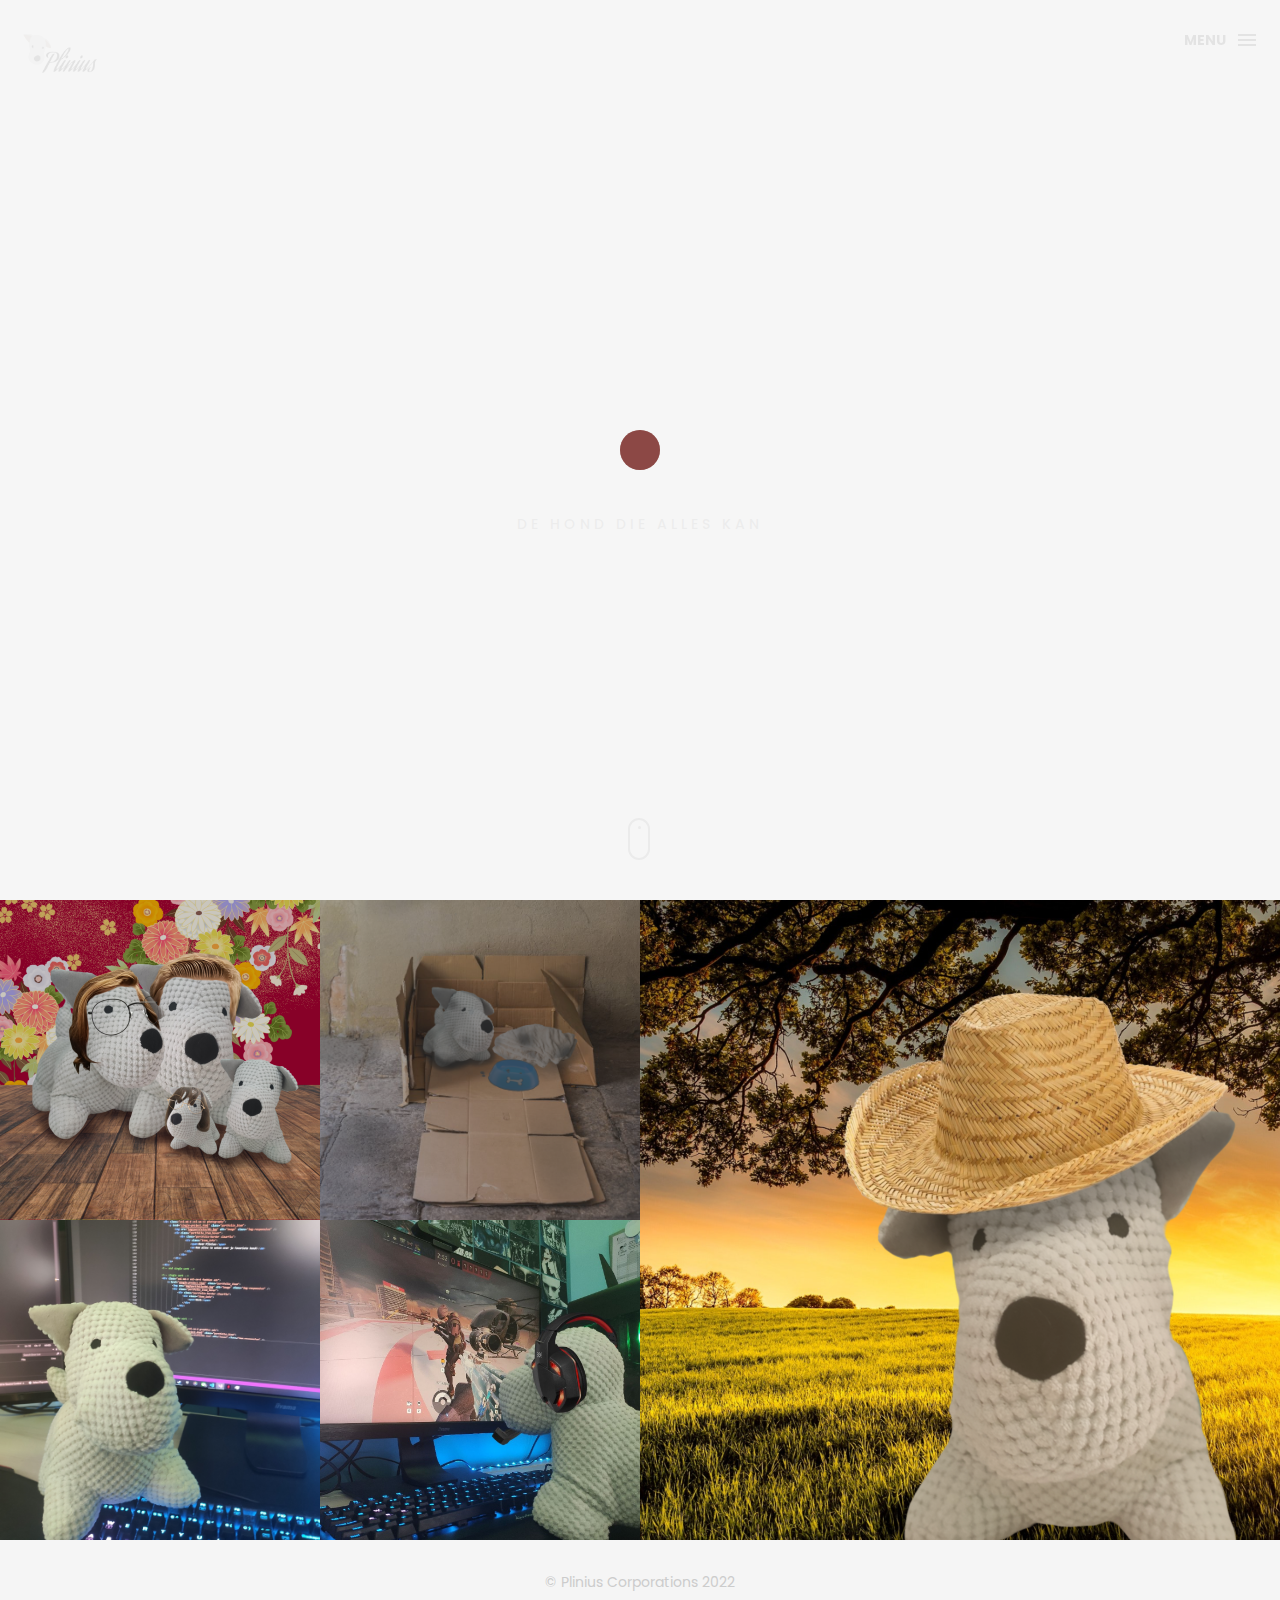
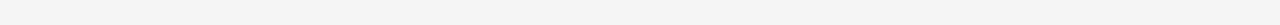
<file: index.html>
<!DOCTYPE html>
<html lang="nl">

<head>
    <meta charset="utf-8">
    <meta http-equiv="X-UA-Compatible" content="IE=edge">
    <meta name="viewport" content="width=device-width, initial-scale=1">
    <!-- The above 3 meta tags *must* come first in the head; any other head content must come *after* these tags -->
    <title> Plinius</title>
    <link rel="icon" href="img/fav.png" type="image/x-icon">

    <!-- Bootstrap -->
    <link href="css/bootstrap.min.css" rel="stylesheet">
    <link href="ionicons/css/ionicons.min.css" rel="stylesheet">

    <!-- main css -->
    <link href="css/style.css" rel="stylesheet">


    <!-- modernizr -->
    <script src="js/modernizr.js"></script>

    <!-- HTML5 shim and Respond.js for IE8 support of HTML5 elements and media queries -->
    <!-- WARNING: Respond.js doesn't work if you view the page via file:// -->
    <!--[if lt IE 9]>
      <script src="https://oss.maxcdn.com/html5shiv/3.7.2/html5shiv.min.js"></script>
      <script src="https://oss.maxcdn.com/respond/1.4.2/respond.min.js"></script>
    <![endif]-->
</head>

<body>

    <!-- Preloader -->
    <div id="preloader">
        <div class="pre-container">
            <div class="spinner">
                <div class="double-bounce1"></div>
                <div class="double-bounce2"></div>
            </div>
        </div>
    </div>
    <!-- end Preloader -->

    <div class="container-fluid">
        <!-- box header -->
        <header class="box-header">
            <div class="box-logo">
                <a href="index.html"><img src="img/logo.png" width="80" alt="Logo"></a>
            </div>
            <!-- box-nav -->
            <a class="box-primary-nav-trigger" href="#0">
                <span class="box-menu-text">Menu</span><span class="box-menu-icon"></span>
            </a>
            <!-- box-primary-nav-trigger -->
        </header>
        <!-- end box header -->

        <!-- nav -->
        <nav>
            <ul class="box-primary-nav">
                <li class="box-label">Plinius </li>

                <li><a href="index.html">Hoofdmenu </a><i class="ion-ios-circle-filled color"></i></li>
                <li><a href="over.html">Over mij</a> </i>
                <li><a href="familie.html"> Familie</a></li>
                <li><a href="jeugd.html">Jeugd</a></li>
                <li><a href="werk.html">Werk</a></li>
                <li><a href="vrijetijd.html"> Vrije tijd</a></li>
                <li><a href="contact.html"> Contact</a></li>



                <li class="box-label">Follow me</li>

                <li class="box-social"><a href="https://www.youtube.com/watch?v=dQw4w9WgXcQ"><i class="ion-social-facebook"></i></a></li>
                <li class="box-social"><a href="https://www.youtube.com/watch?v=dQw4w9WgXcQ"><i class="ion-social-instagram-outline"></i></a></li>
                <li class="box-social"><a href="https://www.youtube.com/watch?v=dQw4w9WgXcQ"><i class="ion-social-twitter"></i></a></li>
                <li class="box-social"><a href="https://www.youtube.com/watch?v=dQw4w9WgXcQ"><i class="ion-social-dribbble"></i></a></li>
            </ul>
        </nav>
        <!-- end nav -->

        <!-- box-intro -->
        <section class="box-intro">
            <div class="table-cell">
                <h1 class="box-headline letters rotate-2">
                    <span class="box-words-wrapper">
                        <b class="is-visible">Plinius.</b>
                        <b>&nbsp;Plinius.</b>
                    </span>
		        </h1>
                <h5>De hond die alles kan</h5>
            </div>

            <div class="mouse">
                <div class="scroll"></div>
            </div>
        </section>
        <!-- end box-intro -->
    </div>

    <!-- portfolio div -->
    <div class="portfolio-div">
        <div class="portfolio">
            <div class="no-padding portfolio_container">
                <!-- single work -->
                <div class="col-md-3 col-sm-6  fashion logo">
                    <a href="familie.html" class="portfolio_item">
                        <img src="img/portfolio/01.jpg" alt="familiefoto" class="img-responsive" />
                        <div class="portfolio_item_hover">
                            <div class="portfolio-border clearfix">
                                <div class="item_info">
                                    <span>Familie</span>
                                </div>
                            </div>
                        </div>
                    </a>
                </div>
                <!-- end single work -->

                <!-- single work -->
                <div class="col-md-3 col-sm-6 ads graphics">
                    <a href="jeugd.html" class="portfolio_item">
                        <img src="img/portfolio/03.jpg" alt="jeugdfoto" class="img-responsive" />
                        <div class="portfolio_item_hover">
                            <div class="portfolio-border clearfix">
                                <div class="item_info">
                                    <span>Jeugd</span>
                                </div>
                            </div>
                        </div>
                    </a>
                </div>
                <!-- end single work -->

                <!-- single work -->
                <div class="col-md-6 col-sm-12 photography">
                    <a href="over.html" class="portfolio_item">
                        <img src="img/portfolio/02.jpg" alt="zonfoto" class="img-responsive" />
                        <div class="portfolio_item_hover">
                            <div class="portfolio-border clearfix">
                                <div class="item_info">
                                    <span>Over Plinius</span>
                                    <em>Kom alles te weten over je favoriete hond!</em>
                                </div>
                            </div>
                        </div>
                    </a>
                </div>
                <!-- end single work -->

                <!-- single work -->
                <div class="col-md-3 col-sm-6 fashion ads">
                    <a href="werk.html" class="portfolio_item">
                        <img src="img/portfolio/04.jpg" alt="werkfoto" class="img-responsive" />
                        <div class="portfolio_item_hover">
                            <div class="portfolio-border clearfix">
                                <div class="item_info">
                                    <span>Werk</span>
                                </div>
                            </div>
                        </div>
                    </a>
                </div>
                <!-- end single work -->

                <!-- single work -->
                <div class="col-md-3 col-sm-6 graphics ads">
                    <a href="vrijetijd.html" class="portfolio_item">
                        <img src="img/portfolio/05.jpg" alt="gamerfoto" class="img-responsive" />
                        <div class="portfolio_item_hover">
                            <div class="portfolio-border clearfix">
                                <div class="item_info">
                                    <span>Vrije tijd</span>
                                </div>
                            </div>
                        </div>
                    </a>
                </div>
                <!-- end single work -->

            
            </div>
            <!-- end portfolio_container -->
        </div>
        <!-- portfolio -->
    </div>
    <!-- end portfolio div -->

    <!-- footer -->
    <footer>
        <div class="container-fluid">
            <p class="copyright">© Plinius Corporations 2022</p>
        </div>
    </footer>
    <!-- end footer -->

    <!-- back to top -->
    <a href="#0" class="cd-top"><i class="ion-android-arrow-up"></i></a>
    <!-- end back to top -->



    <!-- jQuery -->
    <script src="js/jquery-2.1.1.js"></script>
    <!--  plugins -->
    <script src="js/bootstrap.min.js"></script>
    <script src="js/menu.js"></script>
    <script src="js/animated-headline.js"></script>
    <script src="js/isotope.pkgd.min.js"></script>


    <!--  custom script -->
    <script src="js/custom.js"></script>
    
    <!-- google analytics  -->
    <script>
        (function (i, s, o, g, r, a, m) {
            i['GoogleAnalyticsObject'] = r;
            i[r] = i[r] || function () {
                (i[r].q = i[r].q || []).push(arguments)
            }, i[r].l = 1 * new Date();
            a = s.createElement(o),
                m = s.getElementsByTagName(o)[0];
            a.async = 1;
            a.src = g;
            m.parentNode.insertBefore(a, m)
        })(window, document, 'script', 'https://www.google-analytics.com/analytics.js', 'ga');

        ga('create', 'UA-76796224-1', 'auto');
        ga('send', 'pageview');
    </script>

</body>

</html>
</file>
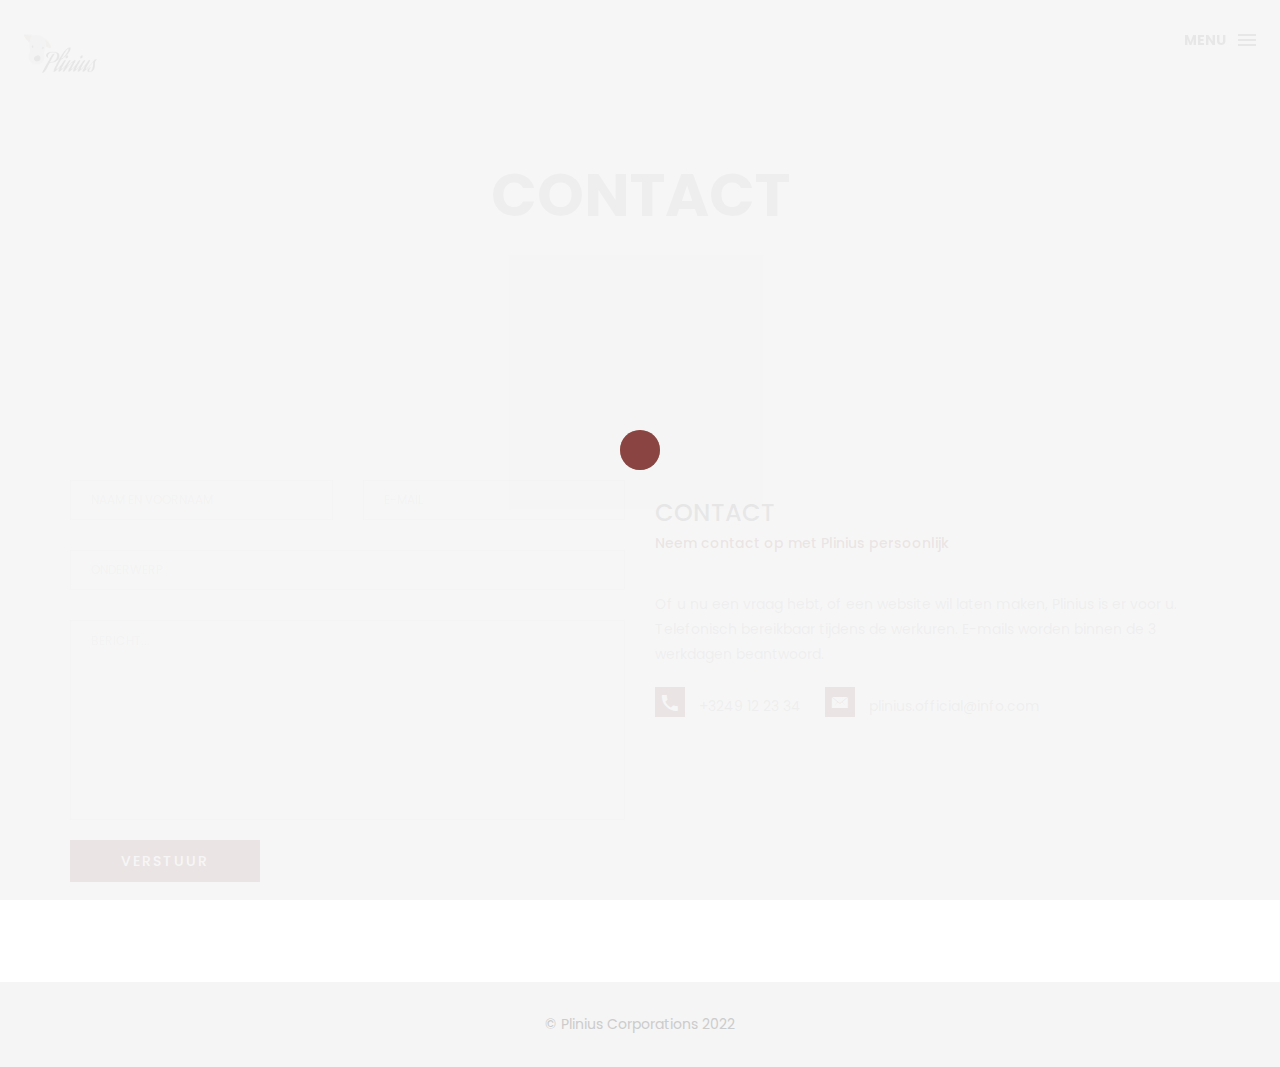
<file: contact.html>
<!DOCTYPE html>
<html lang="nl">

<head>
    <meta charset="utf-8">
    <meta http-equiv="X-UA-Compatible" content="IE=edge">
    <meta name="viewport" content="width=device-width, initial-scale=1">
    <!-- The above 3 meta tags *must* come first in the head; any other head content must come *after* these tags -->
    <title>Plinius -Contact</title>

    <!-- Bootstrap -->
    <link href="css/bootstrap.min.css" rel="stylesheet">
    <link href="ionicons/css/ionicons.min.css" rel="stylesheet">
    <link rel="icon" href="img/fav.png" type="image/x-icon">

    <!-- main css -->
    <link href="css/style.css" rel="stylesheet">


    <!-- modernizr -->
    <script src="js/modernizr.js"></script>

    <!-- HTML5 shim and Respond.js for IE8 support of HTML5 elements and media queries -->
    <!-- WARNING: Respond.js doesn't work if you view the page via file:// -->
    <!--[if lt IE 9]>
      <script src="https://oss.maxcdn.com/html5shiv/3.7.2/html5shiv.min.js"></script>
      <script src="https://oss.maxcdn.com/respond/1.4.2/respond.min.js"></script>
    <![endif]-->
</head>

<body>

    <!-- Preloader -->
    <div id="preloader">
        <div class="pre-container">
            <div class="spinner">
                <div class="double-bounce1"></div>
                <div class="double-bounce2"></div>
            </div>
        </div>
    </div>
    <!-- end Preloader -->

    <div class="container-fluid">
        <!-- box-header -->
        <header class="box-header">
            <div class="box-logo">
                <a href="index.html"><img src="img/logo.png" width="80" alt="Logo"></a>
            </div>
            <!-- box-nav -->
            <a class="box-primary-nav-trigger" href="#0">
                <span class="box-menu-text">Menu</span><span class="box-menu-icon"></span>
            </a>
            <!-- box-primary-nav-trigger -->
        </header>
        <!-- end box-header -->

        <!-- nav -->
        <nav>
            <ul class="box-primary-nav">
                <li class="box-label">Plinius </li>

                <li><a href="index.html">Hoofdmenu </a></li>
                <li><a href="over.html">Over mij</a> </i>
                <li><a href="familie.html"> Familie</a></li>
                <li><a href="jeugd.html">Jeugd</a></li>
                <li><a href="werk.html">Werk</a></li>
                <li><a href="vrijetijd.html"> Vrije tijd</a></li>
                <li><a href="contact.html"> Contact</a><i class="ion-ios-circle-filled color"></i></li>



                <li class="box-label">Follow me</li>

                <li class="box-social"><a href="https://www.youtube.com/watch?v=dQw4w9WgXcQ"><i class="ion-social-facebook"></i></a></li>
                <li class="box-social"><a href="https://www.youtube.com/watch?v=dQw4w9WgXcQ"><i class="ion-social-instagram-outline"></i></a></li>
                <li class="box-social"><a href="https://www.youtube.com/watch?v=dQw4w9WgXcQ"><i class="ion-social-twitter"></i></a></li>
                <li class="box-social"><a href="https://www.youtube.com/watch?v=dQw4w9WgXcQ"><i class="ion-social-dribbble"></i></a></li>
            </ul>
        </nav>
        <!-- end nav -->

    </div>

    <!-- top bar -->
    <div class="top-bar">
        <h1>Contact</h1>
    </div>
    <!-- end top bar -->

    <!-- main-container -->
    <div class="container main-container">
        <div class="col-md-6">
            <form action="#" method="post">
                <div class="row">
                    <div class="col-md-6">
                        <div class="input-contact">
                            <input type="text" name="name">
                            <span>Naam en voornaam</span>
                        </div>
                    </div>
                    <div class="col-md-6">
                        <div class="input-contact">
                            <input type="text" name="email">
                            <span>E-mail</span>
                        </div>
                    </div>
                    <div class="col-md-12">
                        <div class="input-contact">
                            <input type="text" name="object">
                            <span>Onderwerp</span>
                        </div>
                    </div>
                    <div class="col-md-12">
                        <div class="textarea-contact">
                            <textarea name="message"></textarea>
                            <span>Bericht...</span>
                        </div>
                    </div>
                    <div class="col-md-12">
                        <a href="#" class="btn btn-box">Verstuur</a>
                    </div>
                </div>
            </form>
        </div>

        <div class="col-md-6">
            <h3 class="text-uppercase">Contact</h3>
            <h5>Neem contact op met Plinius persoonlijk</h5>
            <div class="h-30"></div>
            <p>Of u nu een vraag hebt, of een website wil laten maken, Plinius is er voor u. Telefonisch bereikbaar tijdens de werkuren. E-mails worden binnen de 3 werkdagen beantwoord.</p>
            <div class="contact-info">
                <p><i class="ion-android-call"></i> +3249 12 23 34</p>
                <p><i class="ion-ios-email"></i> plinius.official@info.com</p>
            </div>
        </div>


    </div>
    <!-- end main-container -->

    <!-- footer -->
    <footer>
        <div class="container-fluid">
            <p class="copyright">© Plinius Corporations 2022</p>
        </div>
    </footer>
    <!-- end footer -->

    <!-- back to top -->
    <a href="#0" class="cd-top"><i class="ion-android-arrow-up"></i></a>
    <!-- end back to top -->



    <!-- jQuery -->
    <script src="js/jquery-2.1.1.js"></script>
    <!--  plugins -->
    <script src="js/bootstrap.min.js"></script>
    <script src="js/menu.js"></script>
    <script src="js/animated-headline.js"></script>
    <script src="js/isotope.pkgd.min.js"></script>


    <!--  custom script -->
    <script src="js/custom.js"></script>
    
    <!-- google analytics  -->
    <script>
        (function (i, s, o, g, r, a, m) {
            i['GoogleAnalyticsObject'] = r;
            i[r] = i[r] || function () {
                (i[r].q = i[r].q || []).push(arguments)
            }, i[r].l = 1 * new Date();
            a = s.createElement(o),
                m = s.getElementsByTagName(o)[0];
            a.async = 1;
            a.src = g;
            m.parentNode.insertBefore(a, m)
        })(window, document, 'script', 'https://www.google-analytics.com/analytics.js', 'ga');

        ga('create', 'UA-76796224-1', 'auto');
        ga('send', 'pageview');
    </script>

</body>

</html>
</file>
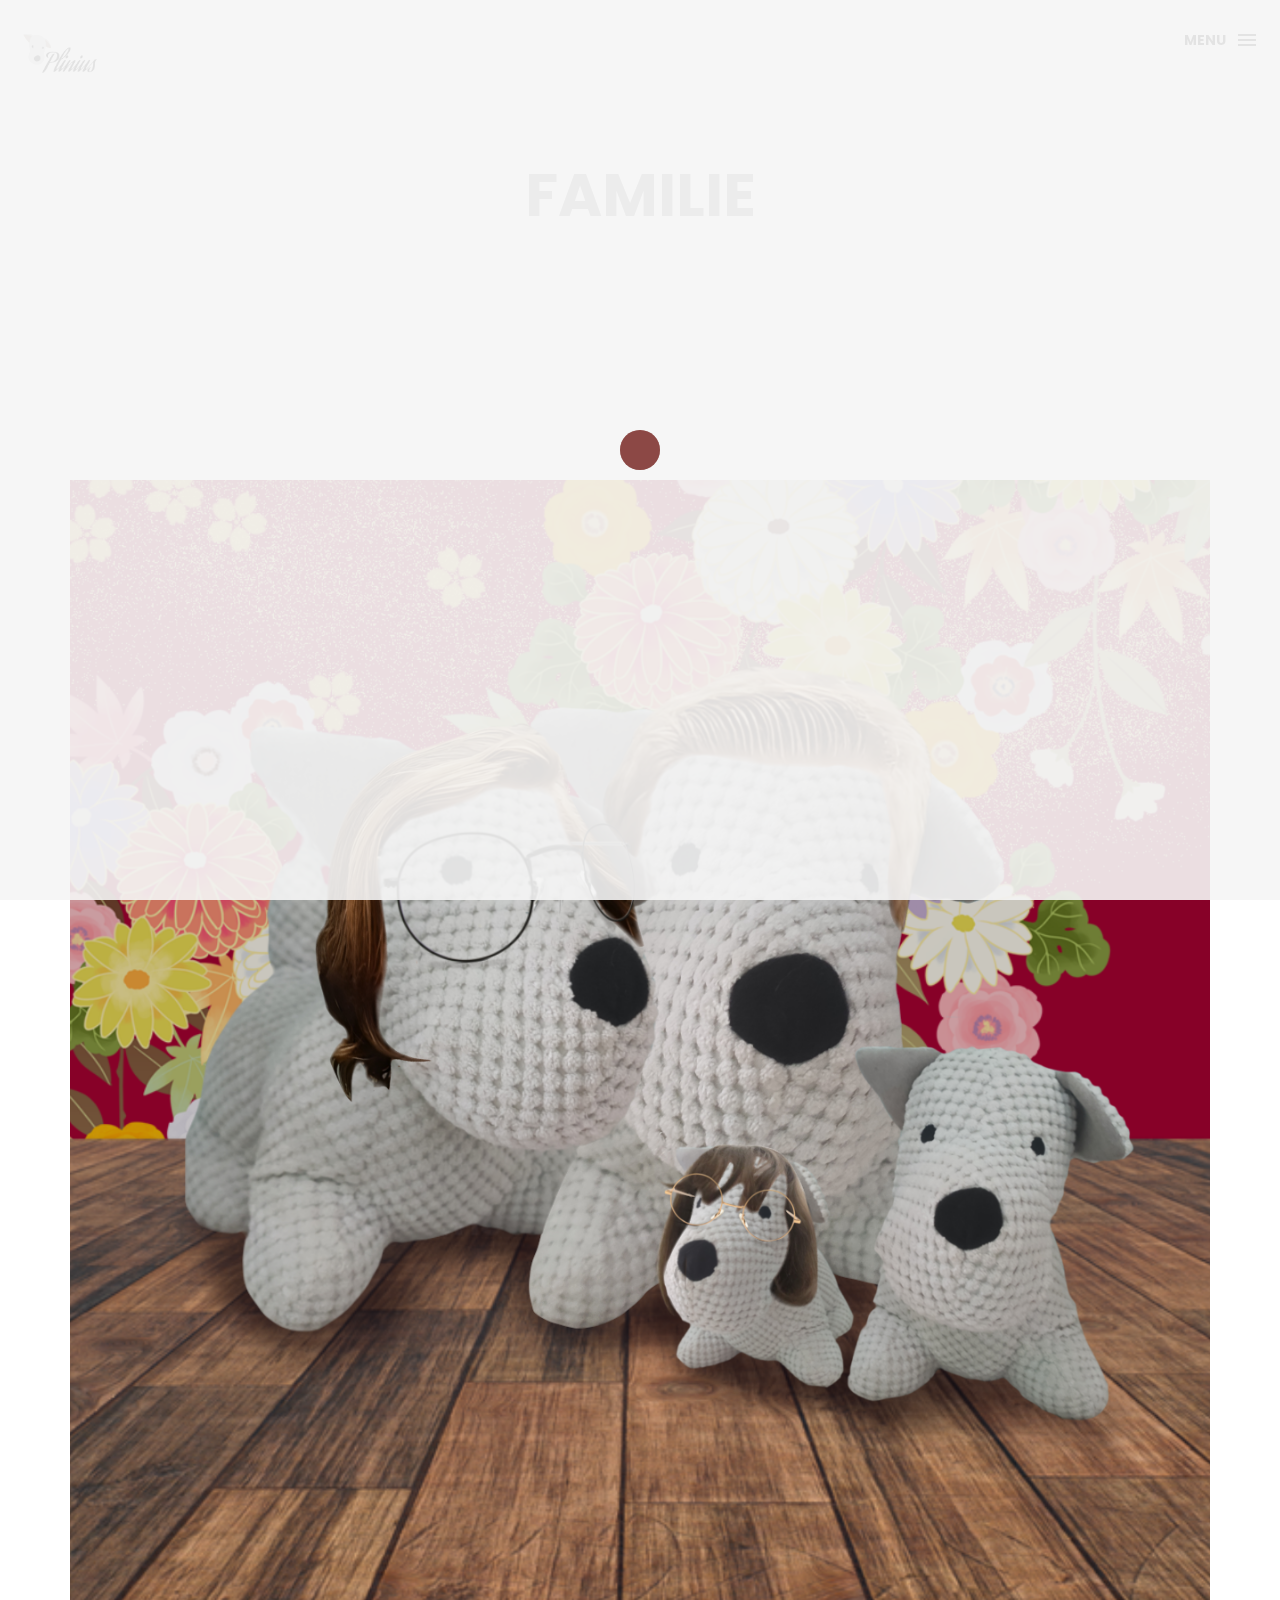
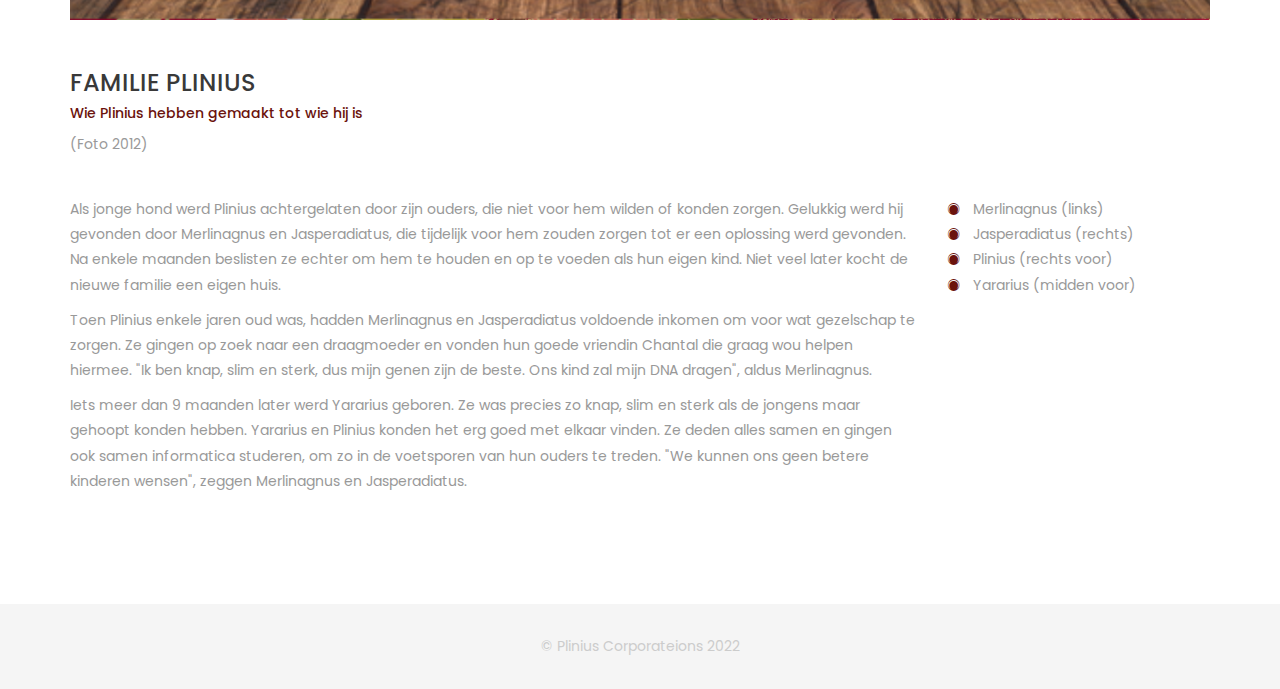
<file: familie.html>
<!DOCTYPE html>
<html lang="nl">

<head>
    <meta charset="utf-8">
    <meta http-equiv="X-UA-Compatible" content="IE=edge">
    <meta name="viewport" content="width=device-width, initial-scale=1">
    <!-- The above 3 meta tags *must* come first in the head; any other head content must come *after* these tags -->
    <title>Plinius - Familie</title>
    <link rel="icon" href="img/fav.png" type="image/x-icon">

    <!-- Bootstrap -->
    <link href="css/bootstrap.min.css" rel="stylesheet">
    <link href="ionicons/css/ionicons.min.css" rel="stylesheet">

    <!-- main css -->
    <link href="css/style.css" rel="stylesheet">


    <!-- modernizr -->
    <script src="js/modernizr.js"></script>

    <!-- HTML5 shim and Respond.js for IE8 support of HTML5 elements and media queries -->
    <!-- WARNING: Respond.js doesn't work if you view the page via file:// -->
    <!--[if lt IE 9]>
      <script src="https://oss.maxcdn.com/html5shiv/3.7.2/html5shiv.min.js"></script>
      <script src="https://oss.maxcdn.com/respond/1.4.2/respond.min.js"></script>
    <![endif]-->
</head>

<body>

    <!-- Preloader -->
    <div id="preloader">
        <div class="pre-container">
            <div class="spinner">
                <div class="double-bounce1"></div>
                <div class="double-bounce2"></div>
            </div>
        </div>
    </div>
    <!-- end Preloader -->

    <div class="container-fluid">
       <!-- box-header -->
        <header class="box-header">
            <div class="box-logo">
                <a href="index.html"><img src="img/logo.png" width="80" alt="Logo"></a>
            </div>
            <!-- box-nav -->
            <a class="box-primary-nav-trigger" href="#0">
                <span class="box-menu-text">Menu</span><span class="box-menu-icon"></span>
            </a>
            <!-- box-primary-nav-trigger -->
        </header>
        <!-- end box-header -->
        
        <!-- nav -->
        <nav>
            <ul class="box-primary-nav">
                <li class="box-label">Plinius </li>

                <li><a href="index.html">Hoofdmenu </a></i></li>
                <li><a href="over.html">Over mij</a> 
                <li><a href="familie.html"> Familie</a><i class="ion-ios-circle-filled color"></li></i>
                <li><a href="jeugd.html">Jeugd</a></li>
                <li><a href="werk.html">Werk</a></li>
                <li><a href="vrijetijd.html"> Vrije tijd</a></li>
                <li><a href="contact.html"> Contact</a></li>



                <li class="box-label">Follow me</li>

                <li class="box-social"><a href="https://www.youtube.com/watch?v=dQw4w9WgXcQ"><i class="ion-social-facebook"></i></a></li>
                <li class="box-social"><a href="https://www.youtube.com/watch?v=dQw4w9WgXcQ"><i class="ion-social-instagram-outline"></i></a></li>
                <li class="box-social"><a href="https://www.youtube.com/watch?v=dQw4w9WgXcQ"><i class="ion-social-twitter"></i></a></li>
                <li class="box-social"><a href="https://www.youtube.com/watch?v=dQw4w9WgXcQ"><i class="ion-social-dribbble"></i></a></li>
            </ul>
        </nav>
        <!-- end nav -->
    </div>
    
    <!-- top-bar -->
    <div class="top-bar">
        
        <h1>Familie</h1>
    </div>
    <!-- end top-bar -->
    
    <!-- main-container -->
    <div class="container main-container">
        <div class="col-md-12">
            <img src="img/portfolio/01.jpg" alt="familiefoto" class="img-responsive" />
            <div class="h-30"></div>
        </div>

        <div class="col-md-12">
            <h3 class="text-uppercase">Familie Plinius</h3>
            <h5>Wie Plinius hebben gemaakt tot wie hij is</h5>
            <p>(Foto 2012)</p>
            <div class="h-30"></div>
        </div>

        <div class="col-md-9">
            <p> Als jonge hond werd Plinius achtergelaten door zijn ouders, die niet voor hem wilden of konden zorgen. Gelukkig werd hij gevonden door Merlinagnus en Jasperadiatus, die tijdelijk voor hem zouden zorgen tot er een oplossing werd gevonden. Na enkele maanden beslisten ze echter om hem te houden en op te voeden als hun eigen kind. Niet veel later kocht de nieuwe familie een eigen huis. </p>

            <p> Toen Plinius enkele jaren oud was, hadden Merlinagnus en Jasperadiatus voldoende inkomen om voor wat gezelschap te zorgen. Ze gingen op zoek naar een draagmoeder en vonden hun goede vriendin Chantal die graag wou helpen hiermee. "Ik ben knap, slim en sterk, dus mijn genen zijn de beste. Ons kind zal mijn DNA dragen", aldus Merlinagnus.  </p>

            <p> Iets meer dan 9 maanden later werd Yararius geboren. Ze was precies zo knap, slim en sterk als de jongens maar gehoopt konden hebben. Yararius en Plinius konden het erg goed met elkaar vinden. Ze deden alles samen en gingen ook samen informatica studeren, om zo in de voetsporen van hun ouders te treden. "We kunnen ons geen betere kinderen wensen", zeggen Merlinagnus en Jasperadiatus.  </p>
        </div>

        <div class="col-md-3">
            <ul class="cat-ul">
                <li><i class="ion-ios-circle-filled"></i> Merlinagnus (links)</li>
                <li><i class="ion-ios-circle-filled"></i> Jasperadiatus (rechts)</li>
                <li><i class="ion-ios-circle-filled"></i> Plinius (rechts voor)</li>
                <li><i class="ion-ios-circle-filled"></i> Yararius (midden voor)</li>
            </ul>
            <div class="h-10"></div>
            
        </div>
    </div>
    <!-- end main-container -->


    <!-- footer -->
    <footer>
        <div class="container-fluid">
            <p class="copyright">© Plinius Corporateions 2022 </p>
        </div>
    </footer>
    <!-- end footer -->
    
    <!-- back to top -->
    <a href="#0" class="cd-top"><i class="ion-android-arrow-up"></i></a>
    <!-- end back to top -->




    <!-- jQuery -->
    <script src="js/jquery-2.1.1.js"></script>
    <!--  plugins -->
    <script src="js/bootstrap.min.js"></script>
    <script src="js/menu.js"></script>
    <script src="js/animated-headline.js"></script>
    <script src="js/isotope.pkgd.min.js"></script>


    <!--  custom script -->
    <script src="js/custom.js"></script>
    
    <!-- google analytics  -->
    <script>
        (function (i, s, o, g, r, a, m) {
            i['GoogleAnalyticsObject'] = r;
            i[r] = i[r] || function () {
                (i[r].q = i[r].q || []).push(arguments)
            }, i[r].l = 1 * new Date();
            a = s.createElement(o),
                m = s.getElementsByTagName(o)[0];
            a.async = 1;
            a.src = g;
            m.parentNode.insertBefore(a, m)
        })(window, document, 'script', 'https://www.google-analytics.com/analytics.js', 'ga');

        ga('create', 'UA-76796224-1', 'auto');
        ga('send', 'pageview');
    </script>

</body>

</html>
</file>
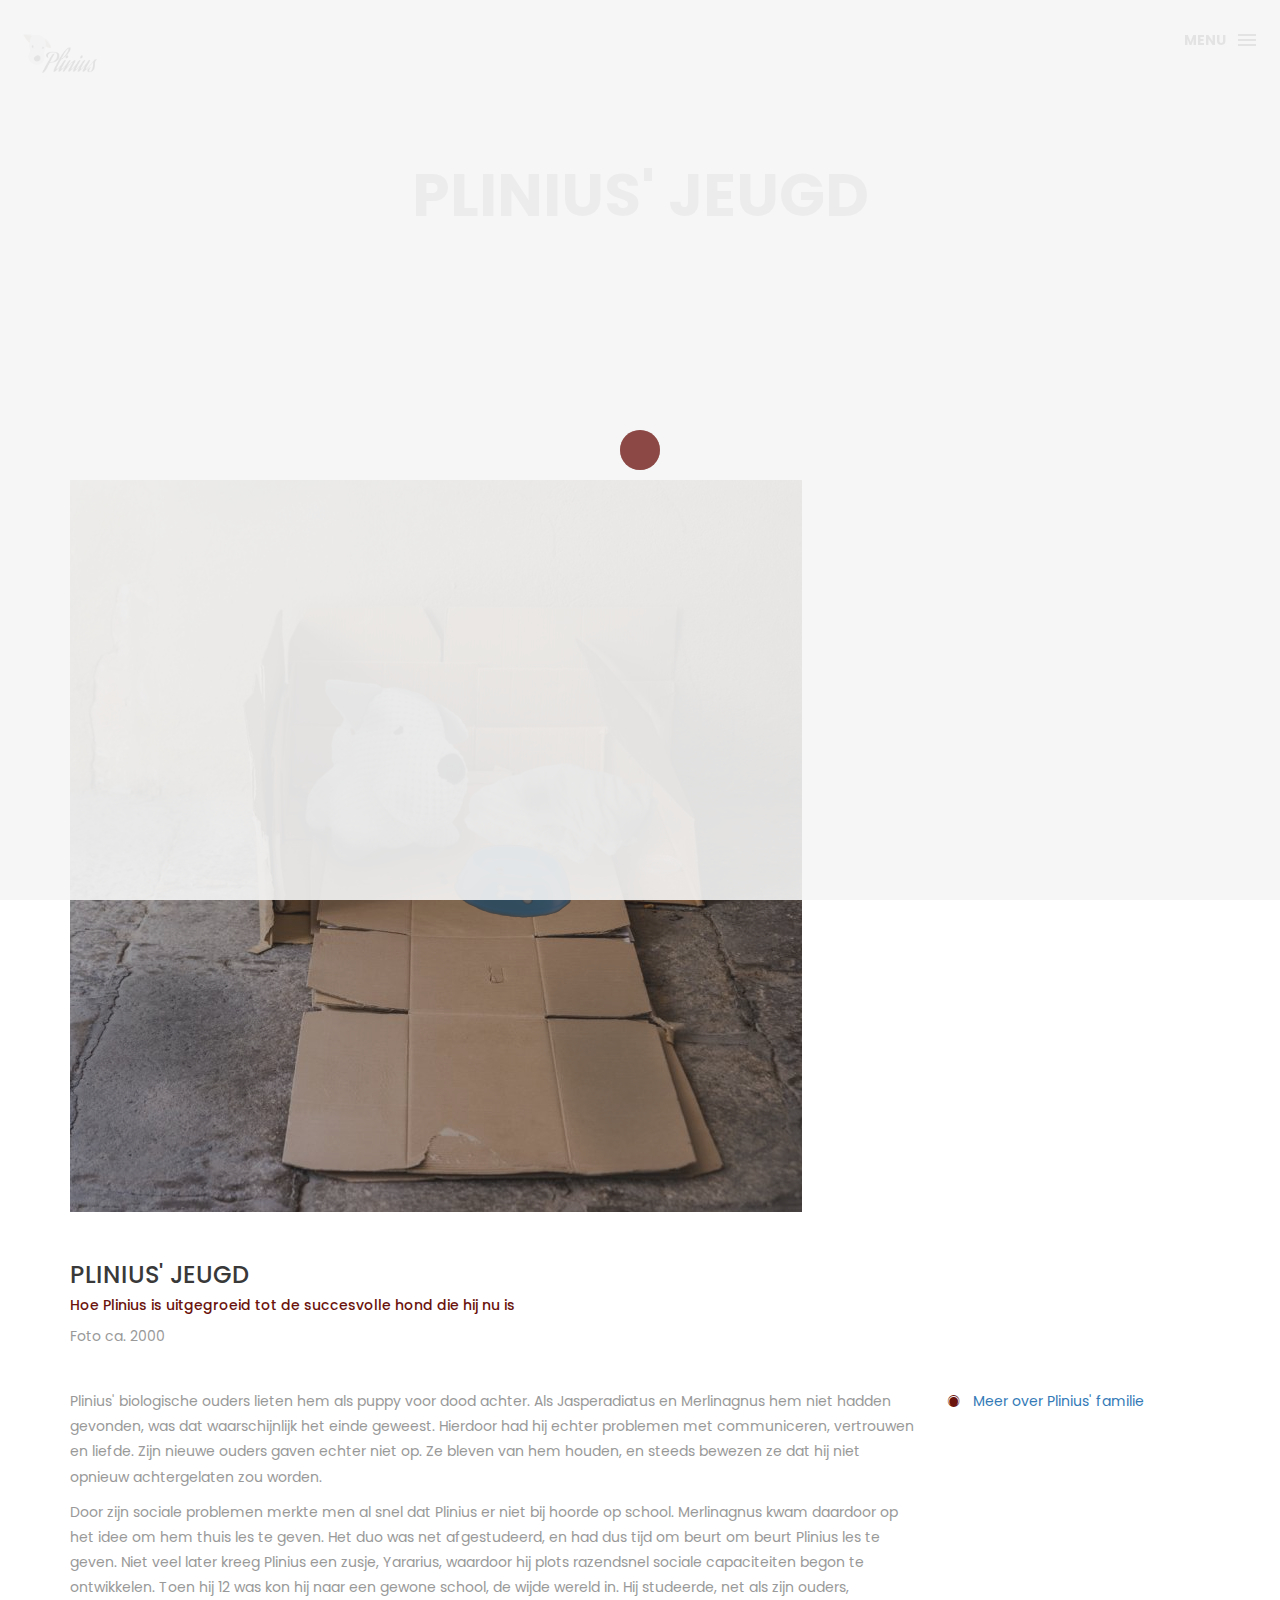
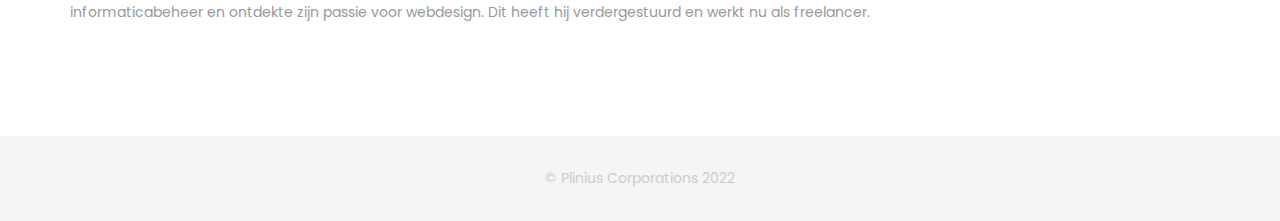
<file: jeugd.html>
<!DOCTYPE html>
<html lang="nl">

<head>
    <meta charset="utf-8">
    <meta http-equiv="X-UA-Compatible" content="IE=edge">
    <meta name="viewport" content="width=device-width, initial-scale=1">
    <!-- The above 3 meta tags *must* come first in the head; any other head content must come *after* these tags -->
    <title>Plinius- Jeugd </title>
    <link rel="icon" href="img/fav.png" type="image/x-icon">

    <!-- Bootstrap -->
    <link href="css/bootstrap.min.css" rel="stylesheet">
    <link href="ionicons/css/ionicons.min.css" rel="stylesheet">

    <!-- main css -->
    <link href="css/style.css" rel="stylesheet">


    <!-- modernizr -->
    <script src="js/modernizr.js"></script>

    <!-- HTML5 shim and Respond.js for IE8 support of HTML5 elements and media queries -->
    <!-- WARNING: Respond.js doesn't work if you view the page via file:// -->
    <!--[if lt IE 9]>
      <script src="https://oss.maxcdn.com/html5shiv/3.7.2/html5shiv.min.js"></script>
      <script src="https://oss.maxcdn.com/respond/1.4.2/respond.min.js"></script>
    <![endif]-->
</head>

<body>

    <!-- Preloader -->
    <div id="preloader">
        <div class="pre-container">
            <div class="spinner">
                <div class="double-bounce1"></div>
                <div class="double-bounce2"></div>
            </div>
        </div>
    </div>
    <!-- end Preloader -->

    <div class="container-fluid">
       <!-- box-header -->
        <header class="box-header">
            <div class="box-logo">
                <a href="index.html"><img src="img/logo.png" width="80" alt="Logo"></a>
            </div>
            <!-- box-nav -->
            <a class="box-primary-nav-trigger" href="#0">
                <span class="box-menu-text">Menu</span><span class="box-menu-icon"></span>
            </a>
            <!-- box-primary-nav-trigger -->
        </header>
        <!-- end box-header -->
        
        <!-- nav -->
        <nav>
            <ul class="box-primary-nav">
                <li class="box-label">Plinius </li>

                <li><a href="index.html">Hoofdmenu </a></li>
                <li><a href="over.html">Over mij</a> 
                <li><a href="familie.html"> Familie</a></li>
                <li><a href="jeugd.html">Jeugd</a><i class="ion-ios-circle-filled color"></i></li>
                <li><a href="werk.html">Werk</a></li>
                <li><a href="vrijetijd.html"> Vrije tijd</a></li>
                <li><a href="contact.html"> Contact</a></li>



                <li class="box-label">Follow me</li>

                <li class="box-social"><a href="https://www.youtube.com/watch?v=dQw4w9WgXcQ"><i class="ion-social-facebook"></i></a></li>
                <li class="box-social"><a href="https://www.youtube.com/watch?v=dQw4w9WgXcQ"><i class="ion-social-instagram-outline"></i></a></li>
                <li class="box-social"><a href="https://www.youtube.com/watch?v=dQw4w9WgXcQ"><i class="ion-social-twitter"></i></a></li>
                <li class="box-social"><a href="https://www.youtube.com/watch?v=dQw4w9WgXcQ"><i class="ion-social-dribbble"></i></a></li>
            </ul>
        </nav>
        <!-- end nav -->
    </div>
    
    <!-- top-bar -->
    <div class="top-bar">
        <h1>Plinius' Jeugd</h1>
    </div>
    <!-- end top-bar -->
    
    <!-- main-container -->
    <div class="container main-container">
        <div class="col-md-12">
            <img src="img/portfolio/03.jpg" alt="jeugdfoto" class="img-responsive" />
            <div class="h-30"></div>
        </div>

        <div class="col-md-12">
            <h3 class="text-uppercase">Plinius' Jeugd</h3>
            <h5>Hoe Plinius is uitgegroeid tot de succesvolle hond die hij nu is</h5>
            <p>Foto ca. 2000</p>
            <div class="h-30"></div>
        </div>

        <div class="col-md-9">
            <p> Plinius' biologische ouders lieten hem als puppy voor dood achter. Als Jasperadiatus en Merlinagnus hem niet hadden gevonden, was dat waarschijnlijk het einde geweest. Hierdoor had hij echter problemen met communiceren, vertrouwen en liefde. Zijn nieuwe ouders gaven echter niet op. Ze bleven van hem houden, en steeds bewezen ze dat hij niet opnieuw achtergelaten zou worden. </p>

            <p> Door zijn sociale problemen merkte men al snel dat Plinius er niet bij hoorde op school. Merlinagnus kwam daardoor op het idee om hem thuis les te geven. Het duo was net afgestudeerd, en had dus tijd om beurt om beurt Plinius les te geven. Niet veel later kreeg Plinius een zusje, Yararius, waardoor hij plots razendsnel sociale capaciteiten begon te ontwikkelen. Toen hij 12 was kon hij naar een gewone school, de wijde wereld in. Hij studeerde, net als zijn ouders, informaticabeheer en ontdekte zijn passie voor webdesign. Dit heeft hij verdergestuurd en werkt nu als freelancer. </p>
        </div>

        <div class="col-md-3">
            <ul class="cat-ul">
                <li><i class="ion-ios-circle-filled"></i> <a href = "familie.html"> Meer over Plinius' familie</a></li>
            </ul>
        </div>
    </div>
    <!-- end main-container -->


    <!-- footer -->
    <footer>
        <div class="container-fluid">
            <p class="copyright">© Plinius Corporations 2022</p>
        </div>
    </footer>
    <!-- end footer -->
    
    <!-- back to top -->
    <a href="#0" class="cd-top"><i class="ion-android-arrow-up"></i></a>
    <!-- end back to top -->




    <!-- jQuery -->
    <script src="js/jquery-2.1.1.js"></script>
    <!--  plugins -->
    <script src="js/bootstrap.min.js"></script>
    <script src="js/menu.js"></script>
    <script src="js/animated-headline.js"></script>
    <script src="js/isotope.pkgd.min.js"></script>


    <!--  custom script -->
    <script src="js/custom.js"></script>
    
    <!-- google analytics  -->
    <script>
        (function (i, s, o, g, r, a, m) {
            i['GoogleAnalyticsObject'] = r;
            i[r] = i[r] || function () {
                (i[r].q = i[r].q || []).push(arguments)
            }, i[r].l = 1 * new Date();
            a = s.createElement(o),
                m = s.getElementsByTagName(o)[0];
            a.async = 1;
            a.src = g;
            m.parentNode.insertBefore(a, m)
        })(window, document, 'script', 'https://www.google-analytics.com/analytics.js', 'ga');

        ga('create', 'UA-76796224-1', 'auto');
        ga('send', 'pageview');
    </script>

</body>

</html>
</file>
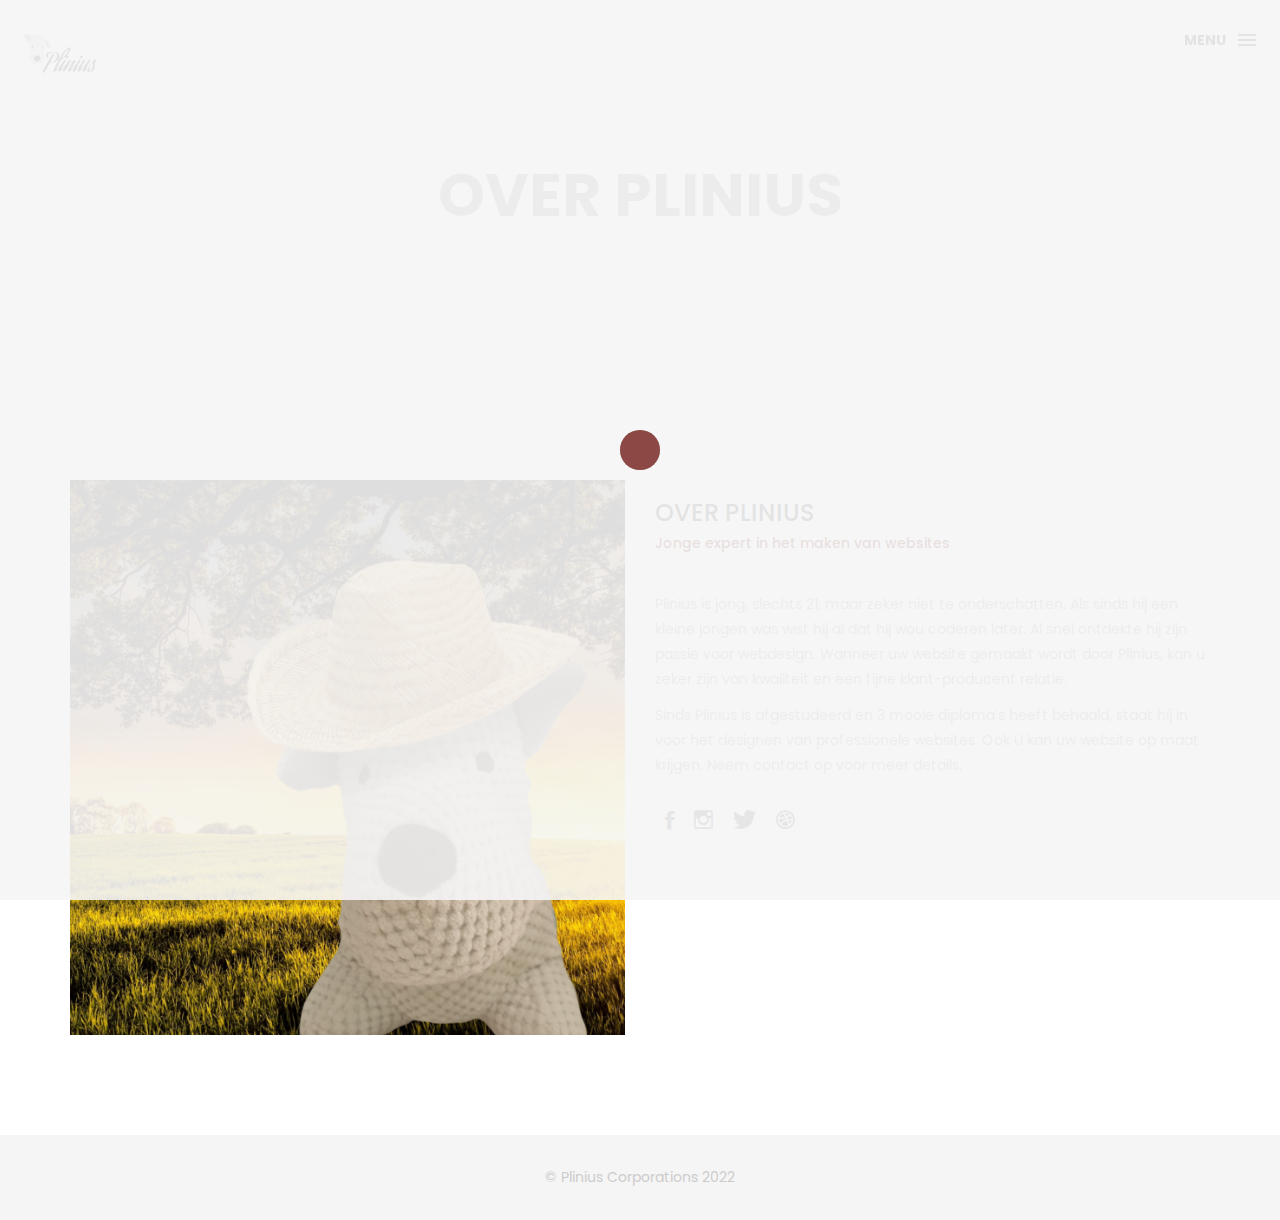
<file: over.html>
<!DOCTYPE html>
<html lang="nl">

<head>
    <meta charset="utf-8">
    <meta http-equiv="X-UA-Compatible" content="IE=edge">
    <meta name="viewport" content="width=device-width, initial-scale=1">
    <!-- The above 3 meta tags *must* come first in the head; any other head content must come *after* these tags -->
    <title>Plinius - Over Plinius</title>
    <link rel="icon" href="img/fav.png" type="image/x-icon">

    <!-- Bootstrap -->
    <link href="css/bootstrap.min.css" rel="stylesheet">
    <link href="ionicons/css/ionicons.min.css" rel="stylesheet">

    <!-- main css -->
    <link href="css/style.css" rel="stylesheet">


    <!-- modernizr -->
    <script src="js/modernizr.js"></script>

    <!-- HTML5 shim and Respond.js for IE8 support of HTML5 elements and media queries -->
    <!-- WARNING: Respond.js doesn't work if you view the page via file:// -->
    <!--[if lt IE 9]>
      <script src="https://oss.maxcdn.com/html5shiv/3.7.2/html5shiv.min.js"></script>
      <script src="https://oss.maxcdn.com/respond/1.4.2/respond.min.js"></script>
    <![endif]-->
</head>

<body>

    <!-- Preloader -->
    <div id="preloader">
        <div class="pre-container">
            <div class="spinner">
                <div class="double-bounce1"></div>
                <div class="double-bounce2"></div>
            </div>
        </div>
    </div>
    <!-- end Preloader -->

    <div class="container-fluid">
        <!-- box-header -->
        <header class="box-header">
            <div class="box-logo">
                <a href="index.html"><img src="img/logo.png" width="80" alt="Logo"></a>
            </div>
            <!-- box-nav -->
            <a class="box-primary-nav-trigger" href="#0">
                <span class="box-menu-text">Menu</span><span class="box-menu-icon"></span>
            </a>
        </header>
        <!-- end box-header -->

        <!-- nav -->
        <nav>
            <ul class="box-primary-nav">
                <li class="box-label">Plinius </li>

                <li><a href="index.html">Hoofdmenu </a></li>
                <li><a href="over.html">Over mij</a> <i class="ion-ios-circle-filled color"></i></i>
                <li><a href="familie.html"> Familie</a></li>
                <li><a href="jeugd.html">Jeugd</a></li>
                <li><a href="werk.html">Werk</a></li>
                <li><a href="vrijetijd.html"> Vrije tijd</a></li>
                <li><a href="contact.html"> Contact</a></li>



                <li class="box-label">Follow me</li>

                <li class="box-social"><a href="https://www.youtube.com/watch?v=dQw4w9WgXcQ"><i class="ion-social-facebook"></i></a></li>
                <li class="box-social"><a href="https://www.youtube.com/watch?v=dQw4w9WgXcQ"><i class="ion-social-instagram-outline"></i></a></li>
                <li class="box-social"><a href="https://www.youtube.com/watch?v=dQw4w9WgXcQ"><i class="ion-social-twitter"></i></a></li>
                <li class="box-social"><a href="https://www.youtube.com/watch?v=dQw4w9WgXcQ"><i class="ion-social-dribbble"></i></a></li>
            </ul>
        </nav>
        <!-- end nav -->
    </div>

    <!-- Top bar -->
    <div class="top-bar">
        <h1>Over Plinius</h1>
    </div>
    <!-- end Top bar -->

    <!-- Main container -->
    <div class="container main-container clearfix">
        <div class="col-md-6">
            <img src="img/portfolio/02.jpg" class="img-responsive" alt="zonfoto" />
        </div>
        <div class="col-md-6">
            <h3 class="uppercase">Over Plinius</h3>
            <h5>Jonge expert in het maken van websites</h5>
            <div class="h-30"></div>
            <p> Plinius is jong, slechts 21, maar zeker niet te onderschatten. Als sinds hij een kleine jongen was wist hij al dat hij wou coderen later. Al snel ontdekte hij zijn passie voor webdesign. Wanneer uw website gemaakt wordt door Plinius, kan u zeker zijn van kwaliteit en een fijne klant-producent relatie. </p>

            <p>Sinds Plinius is afgestudeerd en 3 mooie diploma's heeft behaald, staat hij in voor het designen van professionele websites. Ook U kan uw website op maat krijgen. Neem contact op voor meer details.</p>
            <div class="h-10"></div>
            <ul class="social-ul">
                <li class="box-social"><a href="#0"><i class="ion-social-facebook"></i></a></li>
                <li class="box-social"><a href="#0"><i class="ion-social-instagram-outline"></i></a></li>
                <li class="box-social"><a href="#0"><i class="ion-social-twitter"></i></a></li>
                <li class="box-social"><a href="#0"><i class="ion-social-dribbble"></i></a></li>
            </ul>


        </div>
    </div>
    <!-- end Main container -->


    <!-- footer -->
    <footer>
        <div class="container-fluid">
            <p class="copyright">© Plinius Corporations 2022</p>
        </div>
    </footer>
    <!-- end footer -->

    <!-- back to top -->
    <a href="#0" class="cd-top"><i class="ion-android-arrow-up"></i></a>
    <!-- end back to top -->



    <!-- jQuery -->
    <script src="js/jquery-2.1.1.js"></script>
    <!--  plugins -->
    <script src="js/bootstrap.min.js"></script>
    <script src="js/menu.js"></script>
    <script src="js/animated-headline.js"></script>
    <script src="js/isotope.pkgd.min.js"></script>


    <!--  custom script -->
    <script src="js/custom.js"></script>
    
    <!-- google analytics  -->
    <script>
        (function (i, s, o, g, r, a, m) {
            i['GoogleAnalyticsObject'] = r;
            i[r] = i[r] || function () {
                (i[r].q = i[r].q || []).push(arguments)
            }, i[r].l = 1 * new Date();
            a = s.createElement(o),
                m = s.getElementsByTagName(o)[0];
            a.async = 1;
            a.src = g;
            m.parentNode.insertBefore(a, m)
        })(window, document, 'script', 'https://www.google-analytics.com/analytics.js', 'ga');

        ga('create', 'UA-76796224-1', 'auto');
        ga('send', 'pageview');
    </script>

</body>

</html>
</file>
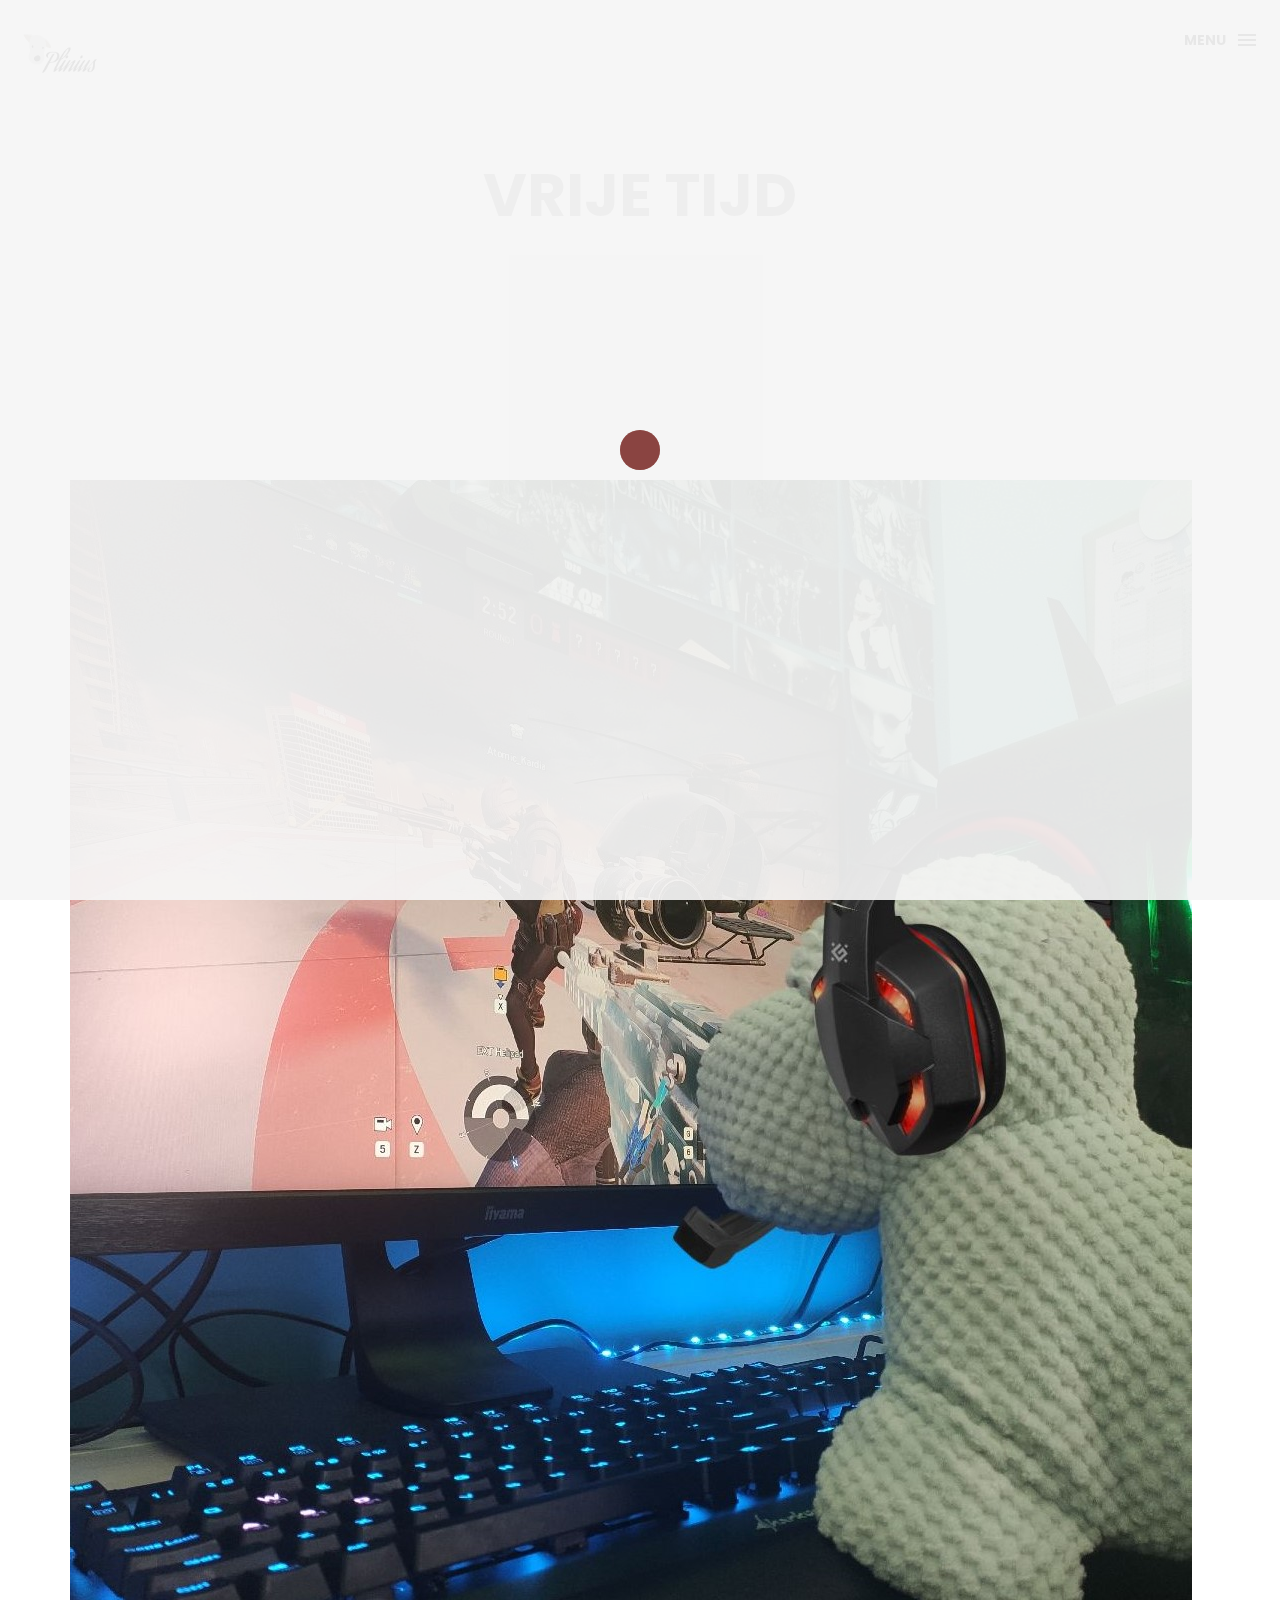
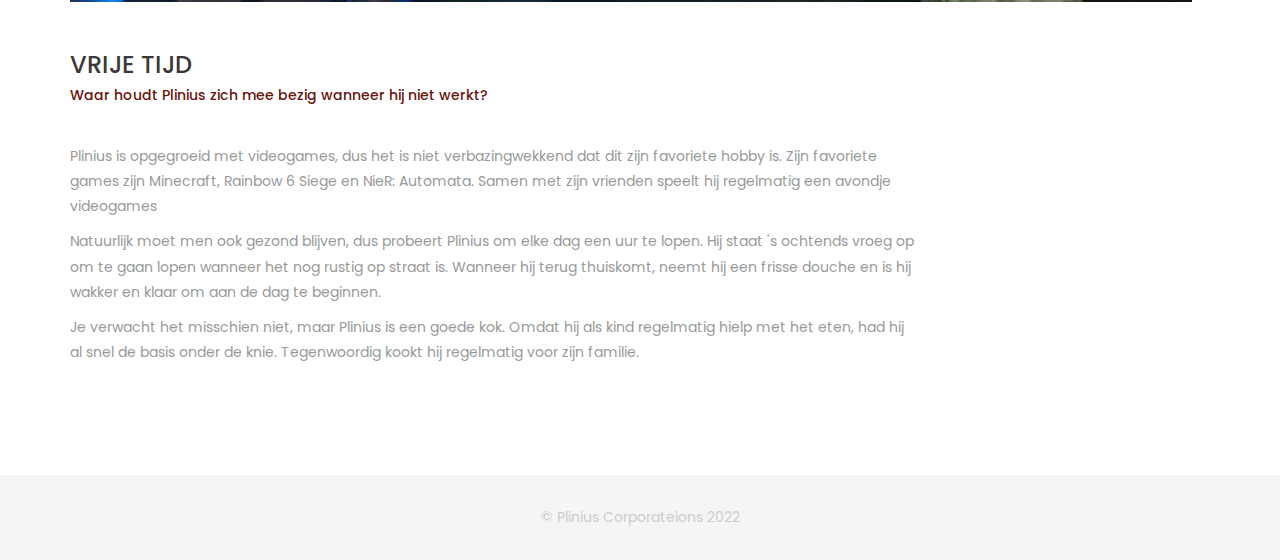
<file: vrijetijd.html>
<!DOCTYPE html>
<html lang="nl">

<head>
    <meta charset="utf-8">
    <meta http-equiv="X-UA-Compatible" content="IE=edge">
    <meta name="viewport" content="width=device-width, initial-scale=1">
    <!-- The above 3 meta tags *must* come first in the head; any other head content must come *after* these tags -->
    <title>Plinius - Vrije Tijd</title>
    <link rel="icon" href="img/fav.png" type="image/x-icon">

    <!-- Bootstrap -->
    <link href="css/bootstrap.min.css" rel="stylesheet">
    <link href="ionicons/css/ionicons.min.css" rel="stylesheet">

    <!-- main css -->
    <link href="css/style.css" rel="stylesheet">


    <!-- modernizr -->
    <script src="js/modernizr.js"></script>

    <!-- HTML5 shim and Respond.js for IE8 support of HTML5 elements and media queries -->
    <!-- WARNING: Respond.js doesn't work if you view the page via file:// -->
    <!--[if lt IE 9]>
      <script src="https://oss.maxcdn.com/html5shiv/3.7.2/html5shiv.min.js"></script>
      <script src="https://oss.maxcdn.com/respond/1.4.2/respond.min.js"></script>
    <![endif]-->
</head>

<body>

    <!-- Preloader -->
    <div id="preloader">
        <div class="pre-container">
            <div class="spinner">
                <div class="double-bounce1"></div>
                <div class="double-bounce2"></div>
            </div>
        </div>
    </div>
    <!-- end Preloader -->

    <div class="container-fluid">
       <!-- box-header -->
        <header class="box-header">
            <div class="box-logo">
                <a href="index.html"><img src="img/logo.png" width="80" alt="Logo"></a>
            </div>
            <!-- box-nav -->
            <a class="box-primary-nav-trigger" href="#0">
                <span class="box-menu-text">Menu</span><span class="box-menu-icon"></span>
            </a>
            <!-- box-primary-nav-trigger -->
        </header>
        <!-- end box-header -->
        
        <!-- nav -->
        <nav>
            <ul class="box-primary-nav">
                <li class="box-label">Plinius </li>

                <li><a href="index.html">Hoofdmenu </a></li>
                <li><a href="over.html">Over mij</a> </i>
                <li><a href="familie.html"> Familie</a></li>
                <li><a href="jeugd.html">Jeugd</a></li>
                <li><a href="werk.html">Werk</a></li>
                <li><a href="vrijetijd.html"> Vrije tijd</a><i class="ion-ios-circle-filled color"></i></li>
                <li><a href="contact.html"> Contact</a></li>



                <li class="box-label">Follow me</li>

                <li class="box-social"><a href="https://www.youtube.com/watch?v=dQw4w9WgXcQ"><i class="ion-social-facebook"></i></a></li>
                <li class="box-social"><a href="https://www.youtube.com/watch?v=dQw4w9WgXcQ"><i class="ion-social-instagram-outline"></i></a></li>
                <li class="box-social"><a href="https://www.youtube.com/watch?v=dQw4w9WgXcQ"><i class="ion-social-twitter"></i></a></li>
                <li class="box-social"><a href="https://www.youtube.com/watch?v=dQw4w9WgXcQ"><i class="ion-social-dribbble"></i></a></li>
            </ul>
        </nav>
        <!-- end nav -->
    </div>
    
    <!-- top-bar -->
    <div class="top-bar">
        
        <h1>Vrije Tijd</h1>
    </div>
    <!-- end top-bar -->
    
    <!-- main-container -->
    <div class="container main-container">
        <div class="col-md-12">
            <img src="img/portfolio/05.jpg" alt="gamerfoto" class="img-responsive" />
            <div class="h-30"></div>
        </div>

        <div class="col-md-12">
            <h3 class="text-uppercase">Vrije Tijd</h3>
            <h5>Waar houdt Plinius zich mee bezig wanneer hij niet werkt?</h5>
            <div class="h-30"></div>
        </div>

        <div class="col-md-9">
            <p>Plinius is opgegroeid met videogames, dus het is niet verbazingwekkend dat dit zijn favoriete hobby is. Zijn favoriete games zijn Minecraft, Rainbow 6 Siege en NieR: Automata. Samen met zijn vrienden speelt hij regelmatig een avondje videogames </p>

            <p> Natuurlijk moet men ook gezond blijven, dus probeert Plinius om elke dag een uur te lopen. Hij staat 's ochtends vroeg op om te gaan lopen wanneer het nog rustig op straat is. Wanneer hij terug thuiskomt, neemt hij een frisse douche en is hij wakker en klaar om aan de dag te beginnen. </p>

            <p> Je verwacht het misschien niet, maar Plinius is een goede kok. Omdat hij als kind regelmatig hielp met het eten, had hij al snel de basis onder de knie. Tegenwoordig kookt hij regelmatig voor zijn familie. </p>
        </div>

        <div class="col-md-3">
            <div class="h-10"></div>
            
        </div>
    </div>
    <!-- end main-container -->


    <!-- footer -->
    <footer>
        <div class="container-fluid">
            <p class="copyright">© Plinius Corporateions 2022 </p>
        </div>
    </footer>
    <!-- end footer -->
    
    <!-- back to top -->
    <a href="#0" class="cd-top"><i class="ion-android-arrow-up"></i></a>
    <!-- end back to top -->




    <!-- jQuery -->
    <script src="js/jquery-2.1.1.js"></script>
    <!--  plugins -->
    <script src="js/bootstrap.min.js"></script>
    <script src="js/menu.js"></script>
    <script src="js/animated-headline.js"></script>
    <script src="js/isotope.pkgd.min.js"></script>


    <!--  custom script -->
    <script src="js/custom.js"></script>
    
    <!-- google analytics  -->
    <script>
        (function (i, s, o, g, r, a, m) {
            i['GoogleAnalyticsObject'] = r;
            i[r] = i[r] || function () {
                (i[r].q = i[r].q || []).push(arguments)
            }, i[r].l = 1 * new Date();
            a = s.createElement(o),
                m = s.getElementsByTagName(o)[0];
            a.async = 1;
            a.src = g;
            m.parentNode.insertBefore(a, m)
        })(window, document, 'script', 'https://www.google-analytics.com/analytics.js', 'ga');

        ga('create', 'UA-76796224-1', 'auto');
        ga('send', 'pageview');
    </script>

</body>

</html>
</file>
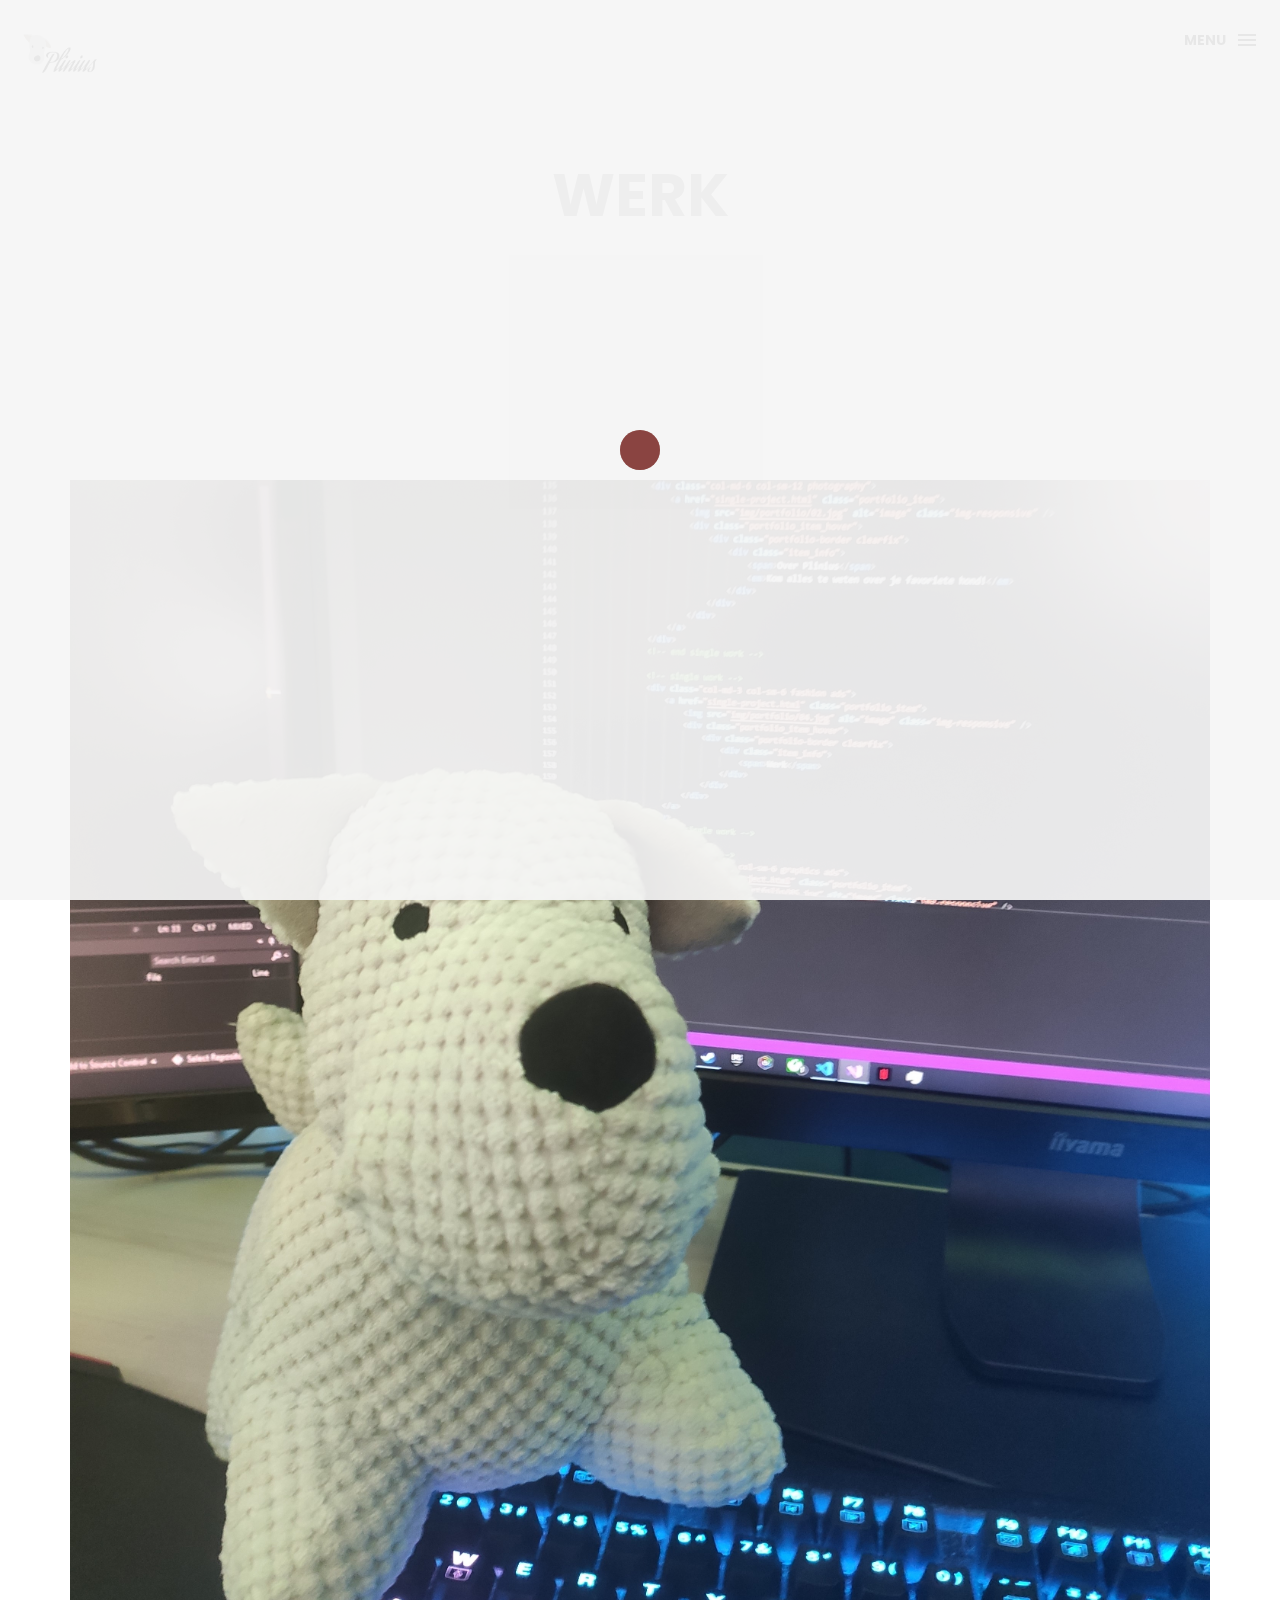
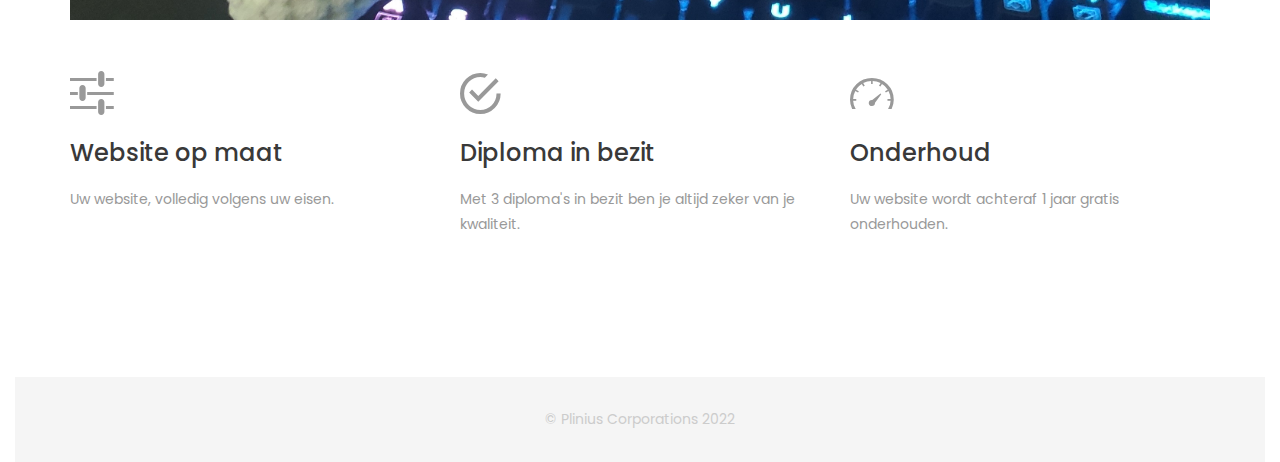
<file: werk.html>
<!DOCTYPE html>
<html lang="nl">

<head>
    <meta charset="utf-8">
    <meta http-equiv="X-UA-Compatible" content="IE=edge">
    <meta name="viewport" content="width=device-width, initial-scale=1">
    <!-- The above 3 meta tags *must* come first in the head; any other head content must come *after* these tags -->
    <title>Plinius - Werk</title>
    <link rel="icon" href="img/fav.png" type="image/x-icon">

    <!-- Bootstrap -->
    <link href="css/bootstrap.min.css" rel="stylesheet">
    <link href="ionicons/css/ionicons.min.css" rel="stylesheet">

    <!-- main css -->
    <link href="css/style.css" rel="stylesheet">


    <!-- modernizr -->
    <script src="js/modernizr.js"></script>

    <!-- HTML5 shim and Respond.js for IE8 support of HTML5 elements and media queries -->
    <!-- WARNING: Respond.js doesn't work if you view the page via file:// -->
    <!--[if lt IE 9]>
      <script src="https://oss.maxcdn.com/html5shiv/3.7.2/html5shiv.min.js"></script>
      <script src="https://oss.maxcdn.com/respond/1.4.2/respond.min.js"></script>
    <![endif]-->
</head>

<body>

    <!-- Preloader -->
    <div id="preloader">
        <div class="pre-container">
            <div class="spinner">
                <div class="double-bounce1"></div>
                <div class="double-bounce2"></div>
            </div>
        </div>
    </div>
    <!-- end Preloader -->

    <div class="container-fluid">
        <!-- box header -->
        <header class="box-header">
            <div class="box-logo">
                <a href="index.html"><img src="img/logo.png" width="80" alt="Logo"></a>
            </div>
            <!-- box-nav -->
            <a class="box-primary-nav-trigger" href="#0">
                <span class="box-menu-text">Menu</span><span class="box-menu-icon"></span>
            </a>
            <!-- box-primary-nav-trigger -->
        </header>
        <!-- end box header -->

        <!-- nav -->
        <nav>
            <ul class="box-primary-nav">
                <li class="box-label">Plinius </li>

                <li><a href="index.html">Hoofdmenu </a></li>
                <li><a href="over.html">Over mij</a> </i>
                <li><a href="familie.html"> Familie</a></li>
                <li><a href="jeugd.html">Jeugd</a></li>
                <li><a href="werk.html">Werk</a><i class="ion-ios-circle-filled color"></i></li>
                <li><a href="vrijetijd.html"> Vrije tijd</a></li>
                <li><a href="contact.html"> Contact</a></li>



                <li class="box-label">Follow me</li>

                <li class="box-social"><a href="https://www.youtube.com/watch?v=dQw4w9WgXcQ"><i class="ion-social-facebook"></i></a></li>
                <li class="box-social"><a href="https://www.youtube.com/watch?v=dQw4w9WgXcQ"><i class="ion-social-instagram-outline"></i></a></li>
                <li class="box-social"><a href="https://www.youtube.com/watch?v=dQw4w9WgXcQ"><i class="ion-social-twitter"></i></a></li>
                <li class="box-social"><a href="https://www.youtube.com/watch?v=dQw4w9WgXcQ"><i class="ion-social-dribbble"></i></a></li>
            </ul>
        </nav>
        <!-- end nav -->


    <!-- top-bar -->
    <div class="top-bar" background = rgba(255,255,255,.8), url = "img/portfolio/04.jpg">
        
        <h1>Werk</h1>
    </div>
    <!-- end top-bar --> 

    <div class="container main-container">
        <div class="col-md-12">
            <img src="img/portfolio/04.jpg" alt="werkfoto" class="img-responsive" />
            <div class="h-30"></div>
        </div>
        <div class="clearfix">

            <!-- service-box -->
            <div class="col-md-4 service-box">
                <i class="ion-android-options size-50"></i>
                <h3>Website op maat</h3>
                <div class="h-10"></div>
                <p> Uw website, volledig volgens uw eisen. </p>
            </div>
            <!-- end service-box -->

            <!-- service-box -->
            <div class="col-md-4  service-box">
                <i class="ion-android-checkmark-circle size-50"></i>
                <h3>Diploma in bezit</h3>
                <div class="h-10"></div>
                <p>Met 3 diploma's in bezit ben je altijd zeker van je kwaliteit. </p>
            </div>
            <!-- end service-box -->


            <!-- service-box -->
            <div class="col-md-4  service-box">
                <i class="ion-speedometer size-50"></i>
                <h3>Onderhoud</h3>
                <div class="h-10"></div>
                <p>Uw website wordt achteraf 1 jaar gratis onderhouden. </p>
            </div>
            <!-- end service-box -->

        </div>
    </div>


    <!-- footer -->
    <footer>
        <div class="container-fluid">
            <p class="copyright">© Plinius Corporations 2022</p>
        </div>
    </footer>
    <!-- end footer -->

    <!-- back to top -->
    <a href="#0" class="cd-top"><i class="ion-android-arrow-up"></i></a>
    <!-- end back to top -->



    <!-- jQuery -->
    <script src="js/jquery-2.1.1.js"></script>
    <!--  plugins -->
    <script src="js/bootstrap.min.js"></script>
    <script src="js/menu.js"></script>
    <script src="js/animated-headline.js"></script>
    <script src="js/isotope.pkgd.min.js"></script>


    <!--  custom script -->
    <script src="js/custom.js"></script>
    
    <!-- google analytics  -->
    <script>
        (function (i, s, o, g, r, a, m) {
            i['GoogleAnalyticsObject'] = r;
            i[r] = i[r] || function () {
                (i[r].q = i[r].q || []).push(arguments)
            }, i[r].l = 1 * new Date();
            a = s.createElement(o),
                m = s.getElementsByTagName(o)[0];
            a.async = 1;
            a.src = g;
            m.parentNode.insertBefore(a, m)
        })(window, document, 'script', 'https://www.google-analytics.com/analytics.js', 'ga');

        ga('create', 'UA-76796224-1', 'auto');
        ga('send', 'pageview');
    </script>

</body>

</html>
</file>
<file: css/style.css>
/*
* Box Theme
* Created by : Ahmed Eissa
* website : www.ahmedessa.net
* behance : https://www.behance.net/3essa
*/


/* Table of Content
==================================================
	- Google fonts & font family -
	- General -
    - typography -
    - Preloader -
	- Header -
    - box intro section -
    - Portfoilo section -
    - Footer -
    - About page -
    - Services page -
    - contact page -
    - Portfolio single page -
    - Responsive media queries -
*/


/* Google fonts & font family
==================================================*/

@import url(https://fonts.googleapis.com/css?family=Poppins:400,500,600,700);

/* General
==================================================*/

html,
body {
    height: 100%;
    font-family: 'Poppins', sans-serif;
    line-height: 1.8;
    color: #999
}

.no-padding {
    padding-left: 0;
    padding-right: 0;
}

.no-padding [class^="col-"] {
    padding-left: 0;
    padding-right: 0;
}

.main-container {
    padding: 100px 0;
}

.center {
    text-align: center;
}

a {
    -webkit-transition: all .3s;
    transition: all .3s
}

.uppercase {
    text-transform: uppercase;
}

.h-30 {
    height: 30px
}

.h-10 {
    height: 10px
}

.color {
    color: #6b130d;
    font-size: 11px;
}


/* typography
==================================================*/

h1 {
    color: #393939;
    font-size: 60px;
    text-transform: uppercase;
}

h3 {
    color: #393939;
}

h5 {
    color: #6b130d;
}


/* preloader
==================================================*/

#preloader {
    position: fixed;
    top: 0;
    left: 0;
    right: 0;
    bottom: 0;
    background-color: #f5f5f5;
    /* change if the mask should be a color other than white */
    z-index: 1000;
    /* makes sure it stays on top */
}

.pre-container {
    position: absolute;
    left: 50%;
    top: 50%;
    bottom: auto;
    right: auto;
    -webkit-transform: translateX(-50%) translateY(-50%);
    transform: translateX(-50%) translateY(-50%);
    text-align: center;
}

.spinner {
    width: 40px;
    height: 40px;
    position: relative;
    margin: 100px auto;
}

.double-bounce1,
.double-bounce2 {
    width: 100%;
    height: 100%;
    border-radius: 50%;
    background-color: #6b130d;
    opacity: 0.6;
    position: absolute;
    top: 0;
    left: 0;
    -webkit-animation: bounce 2.0s infinite ease-in-out;
    animation: bounce 2.0s infinite ease-in-out;
}

.double-bounce2 {
    -webkit-animation-delay: -1.0s;
    animation-delay: -1.0s;
}

@-webkit-keyframes bounce {
    0%,
    100% {
        -webkit-transform: scale(0.0)
    }
    50% {
        -webkit-transform: scale(1.0)
    }
}

@keyframes bounce {
    0%,
    100% {
        transform: scale(0.0);
        -webkit-transform: scale(0.0);
    }
    50% {
        transform: scale(1.0);
        -webkit-transform: scale(1.0);
    }
}


/* headr
==================================================*/

.box-header {
    position: absolute;
    top: 0;
    left: 0;
    background: rgba(255, 255, 255, 0.95);
    height: 50px;
    width: 100%;
    z-index: 3;
    box-shadow: 0 1px 2px rgba(0, 0, 0, 0.3);
    -webkit-font-smoothing: antialiased;
    -moz-osx-font-smoothing: grayscale;
}

.box-header {
    height: 80px;
    background: transparent;
    box-shadow: none;
}

.box-header {
    -webkit-transition: background-color 0.3s;
    transition: background-color 0.3s;
    -webkit-transform: translate3d(0, 0, 0);
    transform: translate3d(0, 0, 0);
    -webkit-backface-visibility: hidden;
    backface-visibility: hidden;
}

.box-header.is-fixed {
    position: fixed;
    top: -80px;
    background-color: rgba(255, 255, 255, 0.96);
    -webkit-transition: -webkit-transform 0.3s;
    transition: -webkit-transform 0.3s;
    transition: transform 0.3s;
    transition: transform 0.3s, -webkit-transform 0.3s;
}

.box-header.is-visible {
    -webkit-transform: translate3d(0, 100%, 0);
    transform: translate3d(0, 100%, 0);
}

.box-header.menu-is-open {
    background-color: rgba(255, 255, 255, 0.96);
}

.box-logo {
    display: block;
    padding: 20px;
}

.box-primary-nav-trigger {
    position: absolute;
    right: 0;
    top: 0;
    height: 100%;
    width: 50px;
    background-color: #fff;
}

.box-primary-nav-trigger .box-menu-text {
    color: #393939;
    text-transform: uppercase;
    font-weight: 700;
    display: none;
}

.box-primary-nav-trigger .box-menu-icon {
    display: inline-block;
    position: absolute;
    left: 50%;
    top: 50%;
    bottom: auto;
    right: auto;
    -webkit-transform: translateX(-50%) translateY(-50%);
    transform: translateX(-50%) translateY(-50%);
    width: 18px;
    height: 2px;
    background-color: #393939;
    -webkit-transition: background-color 0.3s;
    transition: background-color 0.3s;
    list-style: none;
}

.box-primary-nav-trigger .box-menu-icon::before,
.box-primary-nav-trigger .box-menu-icon:after {
    content: '';
    width: 100%;
    height: 100%;
    position: absolute;
    background-color: #393939;
    right: 0;
    -webkit-transition: -webkit-transform .3s, top .3s, background-color 0s;
    -webkit-transition: top .3s, background-color 0s, -webkit-transform .3s;
    transition: top .3s, background-color 0s, -webkit-transform .3s;
    transition: transform .3s, top .3s, background-color 0s;
    transition: transform .3s, top .3s, background-color 0s, -webkit-transform .3s;
}

.box-primary-nav-trigger .box-menu-icon::before {
    top: -5px;
}

.box-primary-nav-trigger .box-menu-icon::after {
    top: 5px;
}

.box-primary-nav-trigger .box-menu-icon.is-clicked {
    background-color: rgba(255, 255, 255, 0);
}

.box-primary-nav-trigger .box-menu-icon.is-clicked::before,
.box-primary-nav-trigger .box-menu-icon.is-clicked::after {
    background-color: 393939;
}

.box-primary-nav-trigger .box-menu-icon.is-clicked::before {
    top: 0;
    -webkit-transform: rotate(135deg);
    transform: rotate(135deg);
}

.box-primary-nav-trigger .box-menu-icon.is-clicked::after {
    top: 0;
    -webkit-transform: rotate(225deg);
    transform: rotate(225deg);
}

.box-primary-nav-trigger {
    width: 100px;
    padding-left: 1em;
    background-color: transparent;
    height: 30px;
    line-height: 30px;
    right: 10px;
    top: 50%;
    bottom: auto;
    -webkit-transform: translateY(-50%);
    transform: translateY(-50%);
}

.box-primary-nav-trigger .box-menu-text {
    display: inline-block;
}

.box-primary-nav-trigger .box-menu-icon {
    left: auto;
    right: 1em;
    -webkit-transform: translateX(0) translateY(-50%);
    transform: translateX(0) translateY(-50%);
}

.box-primary-nav {
    position: fixed;
    left: 0;
    top: 0;
    height: 100%;
    width: 100%;
    background: rgba(0, 0, 0, 0.96);
    z-index: 2;
    text-align: center;
    padding: 50px 0;
    -webkit-backface-visibility: hidden;
    backface-visibility: hidden;
    overflow: auto;
    -webkit-overflow-scrolling: touch;
    -webkit-transform: translateY(-100%);
    transform: translateY(-100%);
    -webkit-transition-property: -webkit-transform;
    transition-property: -webkit-transform;
    transition-property: transform;
    transition-property: transform, -webkit-transform;
    -webkit-transition-duration: 0.4s;
    transition-duration: 0.4s;
    list-style: none;
}

.box-primary-nav li {
    font-size: 22px;
    font-size: 1.375rem;
    font-weight: 300;
    -webkit-font-smoothing: antialiased;
    -moz-osx-font-smoothing: grayscale;
    margin: .2em 0;
    text-transform: capitalize;
}

.box-primary-nav a {
    display: inline-block;
    padding: .4em 1em;
    border-radius: 0.25em;
    -webkit-transition: all 0.2s;
    transition: all 0.2s;
    color: #fff;
    text-decoration: none;
    font-weight: bold;
}
.box-primary-nav a:focus {
    outline: none;
}

.no-touch .box-primary-nav a:hover {
    text-decoration: none;
    color: #ddd;
}

.box-primary-nav .box-label {
    color: #6b130d;
    text-transform: uppercase;
    font-weight: 700;
    font-size: 17px;
    margin: 2.4em 0 .8em;
}

.box-primary-nav .box-social {
    display: inline-block;
    margin: 10px .4em;
}

.box-primary-nav .box-social a {
    width: 30px;
    height: 30px;
    padding: 0;
    font-size: 30px
}

.box-primary-nav.is-visible {
    -webkit-transform: translateY(0);
    transform: translateY(0);
}

.box-primary-nav {
    padding: 150px 0 0;
}

.box-primary-nav li {
    font-size: 18px;
}


/* box-intro
==================================================*/

.box-intro {
    text-align: center;
    display: table;
    height: 100vh;
    width: 100%;
}

.box-intro .table-cell {
    display: table-cell;
    vertical-align: middle;
}

.box-intro em {
    font-style: normal;
    text-transform: uppercase
}

b i:last-child {
    color: #6b130d !important;
}

.box-intro h5 {
    letter-spacing: 4px;
    text-transform: uppercase;
    color: #999;
    line-height: 1.7
}


/* mouse effect */

.mouse {
    position: absolute;
    width: 22px;
    height: 42px;
    bottom: 40px;
    left: 50%;
    margin-left: -12px;
    border-radius: 15px;
    border: 2px solid #888;
    -webkit-animation: intro 1s;
    animation: intro 1s;
}

.scroll {
    display: block;
    width: 3px;
    height: 3px;
    margin: 6px auto;
    border-radius: 4px;
    background: #888;
    -webkit-animation: finger 2s infinite;
    animation: finger 2s infinite;
}

@-webkit-keyframes intro {
    0% {
        opacity: 0;
        -webkit-transform: translateY(40px);
        transform: translateY(40px);
    }
    100% {
        opacity: 1;
        -webkit-transform: translateY(0);
        transform: translateY(0);
    }
}

@keyframes intro {
    0% {
        opacity: 0;
        -webkit-transform: translateY(40px);
        transform: translateY(40px);
    }
    100% {
        opacity: 1;
        -webkit-transform: translateY(0);
        transform: translateY(0);
    }
}

@-webkit-keyframes finger {
    0% {
        opacity: 1;
    }
    100% {
        opacity: 0;
        -webkit-transform: translateY(20px);
        transform: translateY(20px);
    }
}

@keyframes finger {
    0% {
        opacity: 1;
    }
    100% {
        opacity: 0;
        -webkit-transform: translateY(20px);
        transform: translateY(20px);
    }
}


/* text rotate */

.box-headline {
    font-size: 130px;
    line-height: 1.0;
}

.box-words-wrapper {
    display: inline-block;
    position: relative;
}

.box-words-wrapper b {
    display: inline-block;
    position: absolute;
    white-space: nowrap;
    left: 0;
    top: 0;
}

.box-words-wrapper b.is-visible {
    position: relative;
}

.no-js .box-words-wrapper b {
    opacity: 0;
}

.no-js .box-words-wrapper b.is-visible {
    opacity: 1;
}

.box-headline.rotate-2 .box-words-wrapper {
    -webkit-perspective: 300px;
    perspective: 300px;
}

.box-headline.rotate-2 i,
.box-headline.rotate-2 em {
    display: inline-block;
    -webkit-backface-visibility: hidden;
    backface-visibility: hidden;
}

.box-headline.rotate-2 b {
    opacity: 0;
}

.box-headline.rotate-2 i {
    -webkit-transform-style: preserve-3d;
    transform-style: preserve-3d;
    -webkit-transform: translateZ(-20px) rotateX(90deg);
    transform: translateZ(-20px) rotateX(90deg);
    opacity: 0;
}

.is-visible .box-headline.rotate-2 i {
    opacity: 1;
}

.box-headline.rotate-2 i.in {
    -webkit-animation: box-rotate-2-in 0.4s forwards;
    animation: box-rotate-2-in 0.4s forwards;
}

.box-headline.rotate-2 i.out {
    -webkit-animation: box-rotate-2-out 0.4s forwards;
    animation: box-rotate-2-out 0.4s forwards;
}

.box-headline.rotate-2 em {
    -webkit-transform: translateZ(20px);
    transform: translateZ(20px);
}

.no-csstransitions .box-headline.rotate-2 i {
    -webkit-transform: rotateX(0deg);
    transform: rotateX(0deg);
    opacity: 0;
}

.no-csstransitions .box-headline.rotate-2 i em {
    -webkit-transform: scale(1);
    transform: scale(1);
}

.no-csstransitions .box-headline.rotate-2 .is-visible i {
    opacity: 1;
}

@-webkit-keyframes box-rotate-2-in {
    0% {
        opacity: 0;
        -webkit-transform: translateZ(-20px) rotateX(90deg);
    }
    60% {
        opacity: 1;
        -webkit-transform: translateZ(-20px) rotateX(-10deg);
    }
    100% {
        opacity: 1;
        -webkit-transform: translateZ(-20px) rotateX(0deg);
    }
}

@keyframes box-rotate-2-in {
    0% {
        opacity: 0;
        -webkit-transform: translateZ(-20px) rotateX(90deg);
        transform: translateZ(-20px) rotateX(90deg);
    }
    60% {
        opacity: 1;
        -webkit-transform: translateZ(-20px) rotateX(-10deg);
        transform: translateZ(-20px) rotateX(-10deg);
    }
    100% {
        opacity: 1;
        -webkit-transform: translateZ(-20px) rotateX(0deg);
        transform: translateZ(-20px) rotateX(0deg);
    }
}

@-webkit-keyframes box-rotate-2-out {
    0% {
        opacity: 1;
        -webkit-transform: translateZ(-20px) rotateX(0);
    }
    60% {
        opacity: 0;
        -webkit-transform: translateZ(-20px) rotateX(-100deg);
    }
    100% {
        opacity: 0;
        -webkit-transform: translateZ(-20px) rotateX(-90deg);
    }
}

@keyframes box-rotate-2-out {
    0% {
        opacity: 1;
        -webkit-transform: translateZ(-20px) rotateX(0);
        transform: translateZ(-20px) rotateX(0);
    }
    60% {
        opacity: 0;
        -webkit-transform: translateZ(-20px) rotateX(-100deg);
        transform: translateZ(-20px) rotateX(-100deg);
    }
    100% {
        opacity: 0;
        -webkit-transform: translateZ(-20px) rotateX(-90deg);
        transform: translateZ(-20px) rotateX(-90deg);
    }
}


/* portfolio section
==================================================*/

.portfolio .categories-grid span {
    font-size: 30px;
    margin-bottom: 30px;
    display: inline-block;
}

.portfolio .categories-grid .categories ul li {
    list-style: none;
    margin: 20px 0;
}

.portfolio .categories-grid .categories ul li a {
    display: inline-block;
    color: #60606e;
    padding: 0 10px;
    margin: 0 10px;
    -webkit-transition: all .2s ease-in-out .2s;
    transition: all .2s ease-in-out .2s;
}

.portfolio .categories-grid .categories ul li a:hover,
.portfolio .categories-grid .categories ul li a:focus {
    text-decoration: none;
}

.portfolio .categories-grid .categories ul li a.active {
    margin-left: 0;
    background-color: #6b130d;
    padding: 0px 20px;
    color: white;
    border-radius: 25px;
    text-decoration: none;
}

.portfolio_filter {
    padding-left: 0;
}

.portfolio_item {
    position: relative;
    overflow: hidden;
    display: block;
}

.portfolio_item .portfolio_item_hover {
    position: absolute;
    top: 0px;
    left: 0px;
    height: 100%;
    width: 100%;
    background-color: rgba(0, 0, 0, .8);
    -webkit-transform: translate(-100%);
    transform: translate(-100%);
    opacity: 0;
    -webkit-transition: all .2s ease-in-out;
    transition: all .2s ease-in-out;
}

.portfolio_item .portfolio_item_hover .item_info {
    text-align: center;
    position: absolute;
    top: 50%;
    left: 50%;
    -webkit-transform: translate(-50%, -50%);
    transform: translate(-50%, -50%);
    padding: 10px;
    width: 100%;
    font-weight: bold;
}

.portfolio_item .portfolio_item_hover .item_info span {
    display: block;
    color: #fff;
    font-size: 18px;
    -webkit-transform: translateX(-100px);
    transform: translateX(-100px);
    -webkit-transition: all .2s ease-in-out .2s;
    transition: all .2s ease-in-out .2s;
    opacity: 0;
}

.portfolio_item .portfolio_item_hover .item_info em {
    font-style: normal;
    display: inline-block;
    background-color: #6b130d;
    padding: 5px 20px;
    border-radius: 25px;
    color: #999;
    margin-top: 10px;
    -webkit-transform: translateX(-100px);
    transform: translateX(-100px);
    -webkit-transition: all .3s ease-in-out .3s;
    transition: all .3s ease-in-out .3s;
    opacity: 0;
    font-size: 10px;
    letter-spacing: 2px;
}

.portfolio_item:hover .portfolio_item_hover {
    opacity: 1;
    -webkit-transform: translateX(0);
    transform: translateX(0);
}

.portfolio_item:hover .item_info em,
.portfolio_item:hover .item_info span {
    opacity: 1;
    -webkit-transform: translateX(0);
    transform: translateX(0);
}

.portfolio .categories-grid .categories ul li {
    float: left;
}

.portfolio .categories-grid .categories ul li a {
    padding: 0 10px;
    -webkit-transition: all .2s ease-in-out .2s;
    transition: all .2s ease-in-out .2s;
}

.portfolio_filter {
    padding-left: 0;
    display: inline-block;
    margin: 0 auto;
    text-align: center;
    margin-bottom: 50px;
}

.portfolio-inner {
    padding-bottom: 0 !important;
    padding-top: 55px;
}


/* footer
==================================================*/

footer {
    padding: 30px 0;
    text-align: center;
    background: #f5f5f5
}

.copyright {
    color: #ccc;
    margin-bottom: 0;
}

footer img {
    margin: 0 auto;
}


/* backto top
==================================================*/

.cd-top {
    display: inline-block;
    height: 40px;
    width: 40px;
    position: fixed;
    bottom: 20px;
    line-height: 40px;
    font-size: 20px;
    right: 10px;
    text-align: center;
    color: #fff;
    background: #6b130d;
    visibility: hidden;
    opacity: 0;
    -webkit-transition: opacity .3s 0s, visibility 0s .3s;
    transition: opacity .3s 0s, visibility 0s .3s;
}

.cd-top.cd-is-visible,
.cd-top.cd-fade-out,
.no-touch .cd-top:hover {
    -webkit-transition: opacity .3s 0s, visibility 0s 0s;
    transition: opacity .3s 0s, visibility 0s 0s;
}

.cd-top.cd-is-visible {
    /* the button becomes visible */
    visibility: visible;
    opacity: 1;
}

.cd-top.cd-fade-out {
    opacity: .5;
}

.no-touch .cd-top:hover,
.no-touch .cd-top:focus {
    background-color: #6b130d;
    opacity: 1;
    color: #fff;
}


/* About page
==================================================*/

.top-bar {
    color: #333;
    padding: 150px 0 150px;
    background-size: cover;
    background-attachment: fixed;
    background-position: center center;
    text-align: center;
}

.top-bar h1 {
    font-size: 60px;
    text-transform: uppercase;
    font-weight: 700;
    color: #999;
    line-height: 50px;
}

.top-bar p {
    font-size: 15px;
    text-transform: uppercase;
    font-weight: 500;
    color: #777;
}

.top-bar p a {
    color: #777;
}

.top-bar p a:hover,
.top-bar p a:focus {
    color: #555;
    text-decoration: none;
}

.social-ul {
    list-style: none;
    display: inline-block;
    padding-left: 0;
}

.social-ul li {
    margin: 0 10px;
    float: left;
}

.social-ul li a {
    font-size: 25px;
    color: #555;
    -webkit-transition: all .3s;
    transition: all .3s;
}

.social-ul li a:hover {
    color: #888;
}


/* Services page
==================================================*/

.size-50 {
    font-size: 50px;
}

.service-box {
    margin-bottom: 30px;
}

.service-box h3 {
    margin-top: 0;
}


/* contact page
==================================================*/

.details-text i {
    margin-right: 10px;
}

.textarea-contact {
    height: 200px;
    width: 100%;
    border: solid 1px rgba(0, 0, 0, .1);
    position: relative;
}

.textarea-contact textarea {
    height: 100%;
    width: 100%;
    border: 0;
    padding: 20px;
    background-color: transparent;
    float: left;
    z-index: 2;
    font-size: 14px;
    color: #9a9a9a;
    resize: none;
}

.textarea-contact > span {
    position: absolute;
    top: 20px;
    left: 20px;
    -webkit-transform: translateY(-50%);
    transform: translateY(-50%);
    font-size: 12px;
    text-transform: uppercase;
    color: #cdcdcd;
    -webkit-transition: all .2s ease-in-out;
    transition: all .2s ease-in-out;
    z-index: 1;
}

.input-contact {
    height: 40px;
    width: 100%;
    border: solid 1px rgba(0, 0, 0, .1);
    position: relative;
    margin-bottom: 30px;
}

.input-contact input[type="text"] {
    height: 100%;
    width: 100%;
    border: 0;
    padding: 0 20px;
    float: left;
    position: relative;
    background-color: transparent;
    z-index: 2;
    font-size: 14px;
    color: #9a9a9a;
}

.input-contact > span {
    position: absolute;
    top: 50%;
    left: 20px;
    -webkit-transform: translateY(-50%);
    transform: translateY(-50%);
    font-size: 12px;
    text-transform: uppercase;
    color: #cdcdcd;
    -webkit-transition: all .2s ease-in-out;
    transition: all .2s ease-in-out;
    z-index: 1;
}

.input-contact > span.active,
.textarea-contact > span.active {
    color: #6b130d;
    font-size: 10px;
    top: 0px;
    left: 5px;
    background-color: #fff;
    padding: 5px
}

input:focus,
textarea:focus {
    outline: none;
}

.contact-info {
    margin-top: 20px;
}

.contact-info i {
    height: 30px;
    width: 30px;
    display: inline-block;
    background: #6b130d;
    text-align: center;
    line-height: 33px;
    margin-right: 10px;
    color: #fff;
    font-size: 21px;
}

.contact-info p {
    display: inline-block;
    margin-right: 20px;
}

.btn-box {
    background: #6b130d;
    padding: 10px 50px;
    border-radius: 0;
    color: #fff;
    margin-top: 20px;
    text-transform: uppercase;
    letter-spacing: 2px;
    font-weight: 500;
}

.btn-box:hover,
.btn-box:focus {
    background: #6b130d;
    color: #fff;
}


/* single project page
==================================================*/

.cat-ul {
    padding-left: 0;
    list-style: none
}

.cat-ul li i {
    margin-right: 10px;
    color: #6b130d;
}


/* Responsive media queries
==================================================*/

@media (max-width: 991px) {
    .portfolio .categories-grid span {
        margin-bottom: 0;
        text-align: center;
        width: 100%;
    }
    .portfolio .categories-grid .categories ul li {
        text-align: center;
    }
    .portfolio .categories-grid .categories ul li a {
        margin-left: 0;
    }
    .col-md-6 h3 {
        margin-top: 30px;
    }
}

@media only screen and (max-width: 670px) {
    .box-headline {
        font-size: 100px;
    }
    .box-intro h5 {
        font-size: 12px;
    }
    .box-primary-nav a {
        padding: 5px 1em;
        font-size: 14px;
    }
    .box-primary-nav {
        padding: 80px 0 0;
    }
    .box-primary-nav .box-social a {
        font-size: 23px;
    }
    .top-bar h1 {
        font-size: 40px;
        line-height: 30px;
    }
    .portfolio .categories-grid .categories ul li {
        float: none;
    }
}

@media only screen and (max-width: 520px) {
    .box-headline {
        font-size: 80px;
    }
    .box-intro h5 {
        font-size: 12px;
    }
    .main-container {
        padding: 50px 0;
    }
}

@media only screen and (max-width: 420px) {
    .box-headline {
        font-size: 50px;
    }
    .box-intro h5 {
        font-size: 12px;
    }
    .top-bar h1 {
        font-size: 30px;
        line-height: 30px;
    }
}
</file>
